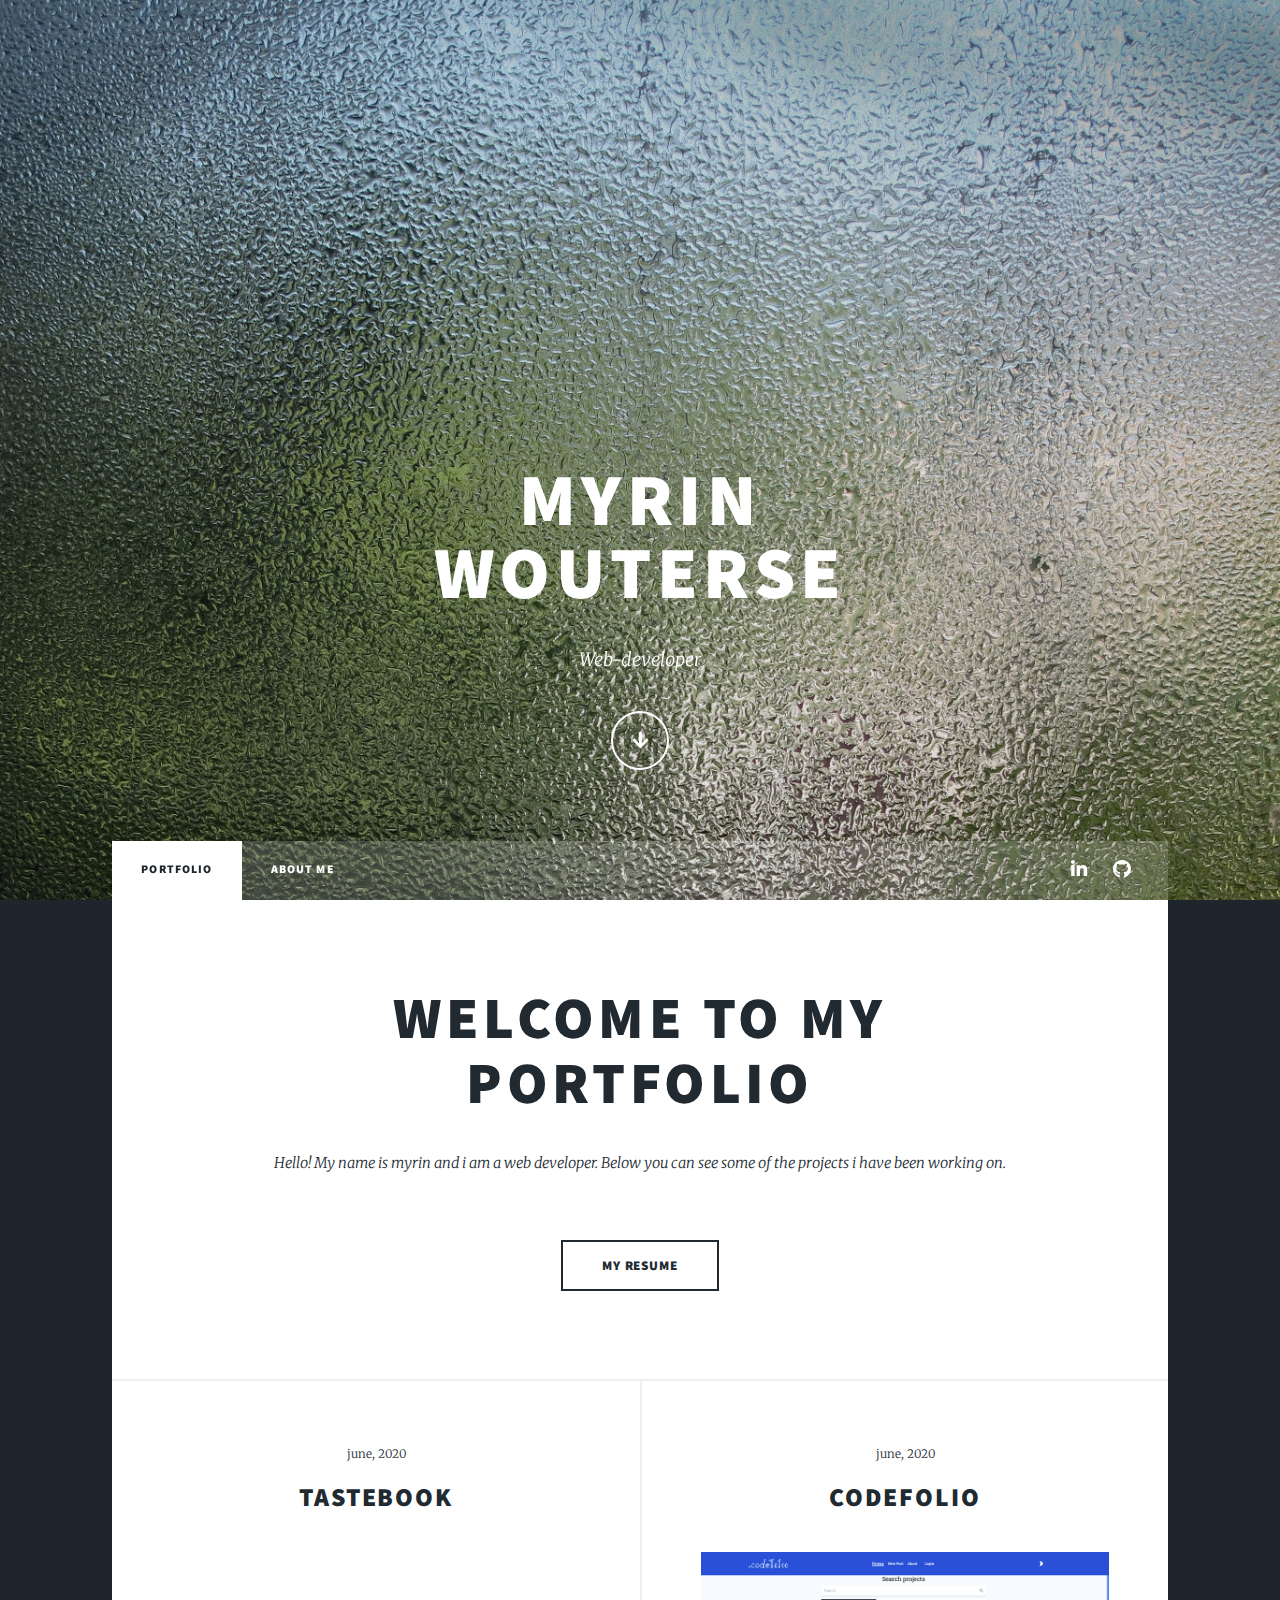
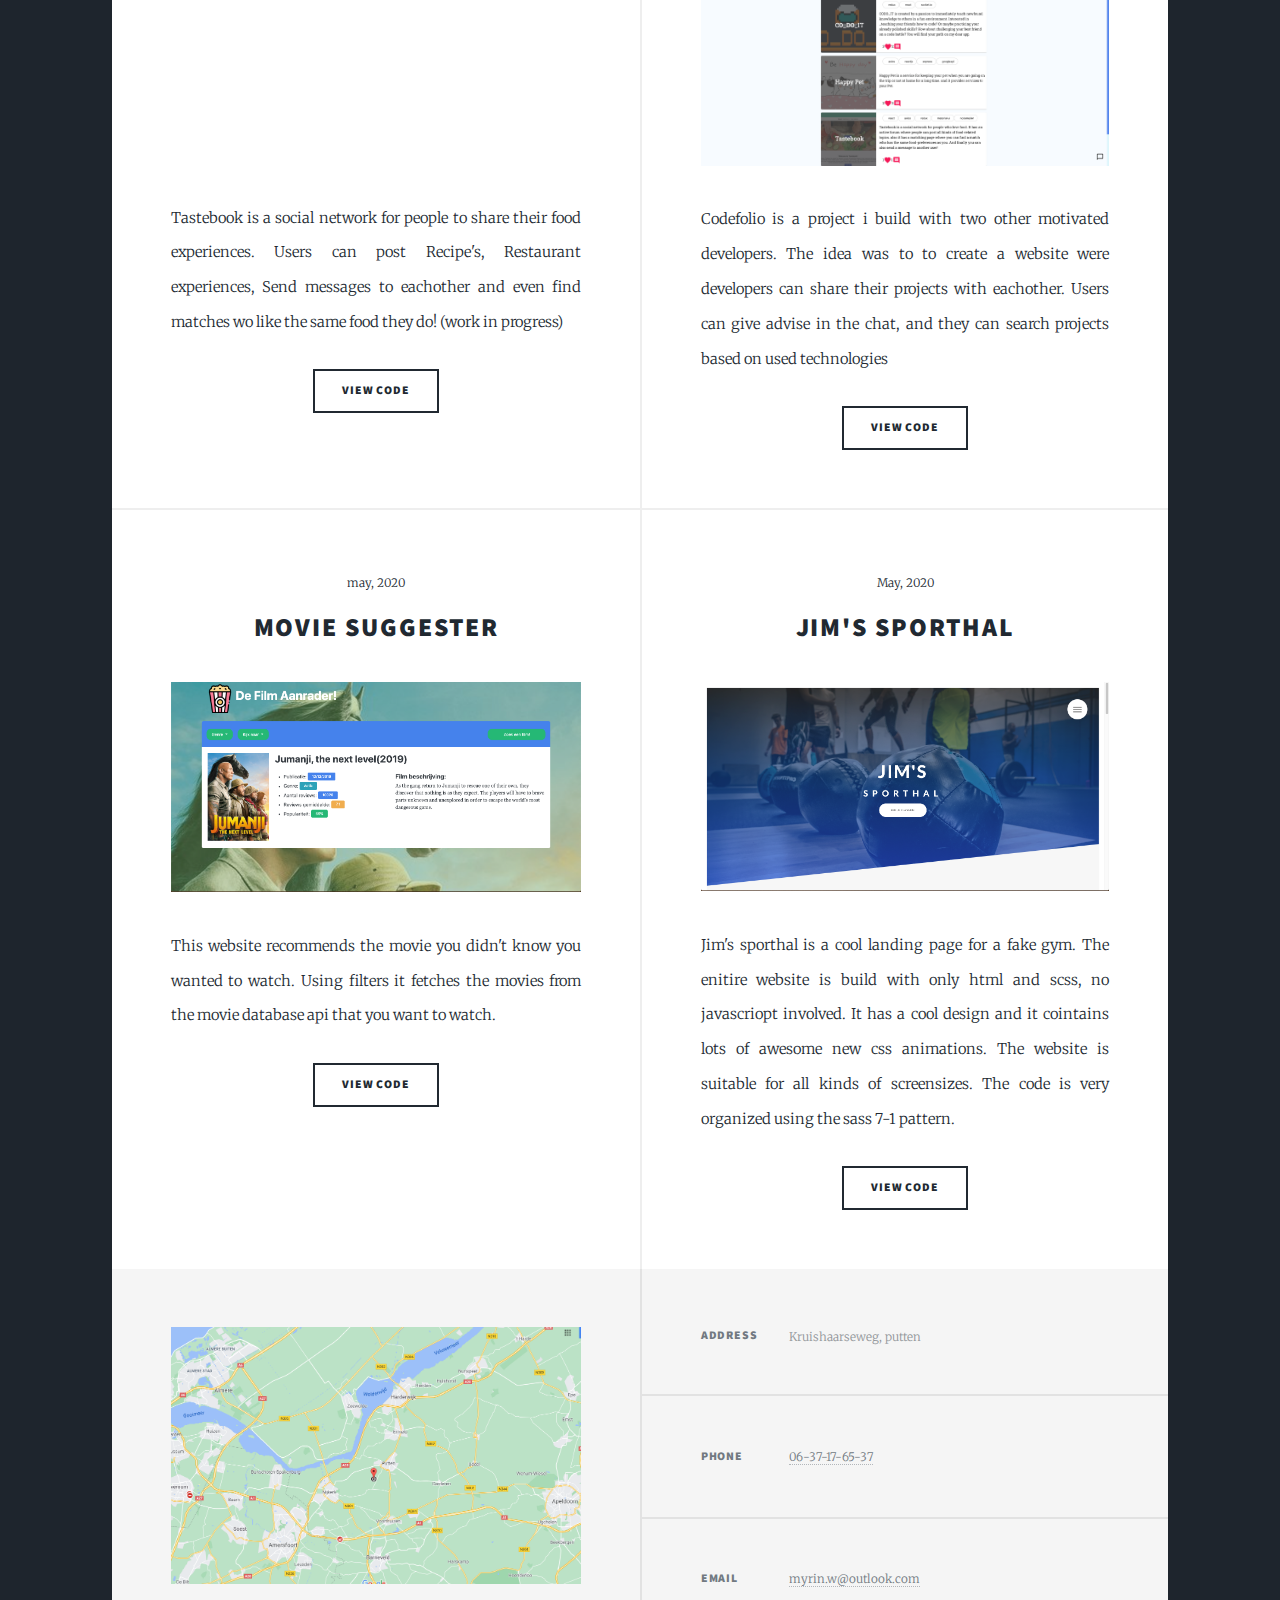
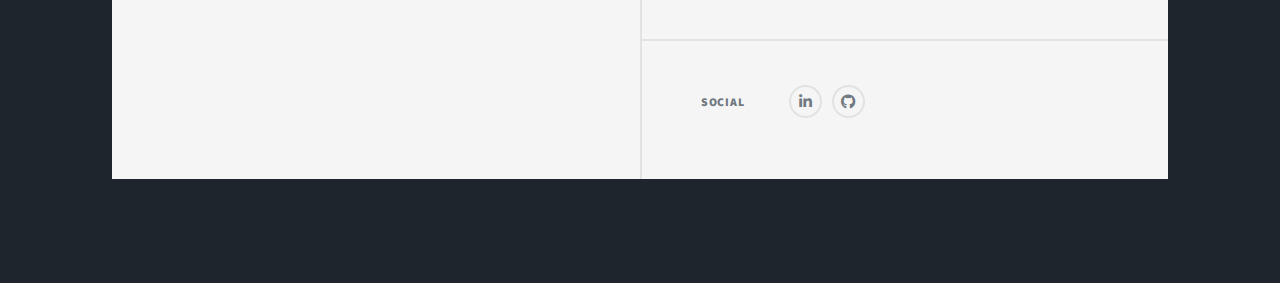
<file: index.html>
<!DOCTYPE HTML>

<html>

<head>
	<title>Myrin Wouterse</title>
	<meta charset="utf-8" />
	<meta name="viewport" content="width=device-width, initial-scale=1, user-scalable=no" />
	<link rel="stylesheet" href="assets/css/main.css" />
	<noscript>
		<link rel="stylesheet" href="assets/css/noscript.css" /></noscript>
</head>

<body class="is-preload">

	<!-- Wrapper -->
	<div id="wrapper" class="fade-in">

		<!-- Intro -->
		<div id="intro">
			<h1>Myrin<br />
				Wouterse</h1>
			<p>Web-developer<br />

			<ul class="actions">
				<li><a href="#header" class="button icon solid solo fa-arrow-down scrolly">Continue</a></li>
			</ul>
		</div>

		<!-- Header -->
		<header id="header">

		</header>

		<!-- Nav -->
		<nav id="nav">
			<ul class="links">
				<li class="active"><a href="index.html">Portfolio</a></li>
				<li><a href="generic.html">About me</a></li>
			</ul>
			<ul class="icons">
				<li><a target="_blank" href="https://www.linkedin.com/in/myrin-wouterse-32a7b6b9/"
						class="icon brands fab fa-linkedin-in"><span class="label">Linkedin</span></a></li>
				<li><a target="_blank" href="https://github.com/Myrinw" class="icon brands fa-github"><span
							class="label">GitHub</span></a></li>
			</ul>
		</nav>

		<!-- Main -->
		<div id="main">

			<!-- Featured Post -->
			<article class="post featured">
				<header class="major">
					<h2><a href="#">Welcome to my<br />
							Portfolio</a></h2>
					<p>Hello! My name is myrin and i am a web developer. Below you can see some of the projects i have
						been working on.</p>
				</header>
				<ul class="actions special">
					<li><a target="_blank" href="Myrin_Wouterse.pdf" class="button large">My resume</a></li>
				</ul>
			</article>

			<!-- Posts -->
			<section class="posts">
				<article>
					<header>
						<span class="date">june, 2020</span>
						<h2><a target="_blank" href="https://condescending-poitras-fb0afe.netlify.app">Tastebook</a>
						</h2>
					</header>
					<iframe width="100%" height="250px" src="https://www.youtube.com/embed/PuPee6gmLNc" frameborder="0"
						allow="accelerometer; autoplay; clipboard-write; encrypted-media; gyroscope; picture-in-picture"
						allowfullscreen></iframe>
					<p>Tastebook is a social network for people to share their food experiences. Users can post
						Recipe's, Restaurant experiences, Send messages to eachother and even find matches wo like the
						same food they do! (work in progress)</p>
					<ul class="actions special">
						<li><a target="_blank" href="https://github.com/csillagkrisztian/Codefolio" class="button">View
								code</a></li>
					</ul>
				</article>
				<article>
					<header>
						<span class="date">june, 2020</span>
						<h2><a target="_blank" href="https://codefolio.netlify.app/">Codefolio</a></h2>
					</header>
					<a target="_blank" href="https://codefolio.netlify.app/" class="image fit"><img
							src="images/codefolio.png" alt="" /></a>
					<p>Codefolio is a project i build with two other motivated developers. The idea was to to create a
						website were developers can share their projects with eachother. Users can give advise in the
						chat, and they can search projects based on used technologies</p>
					<ul class="actions special">
						<li><a target="_blank" href="https://github.com/csillagkrisztian/Codefolio" class="button">View
								code</a></li>
					</ul>
				</article>
				<article>
					<header>
						<span class="date">may, 2020</span>
						<h2><a href="#">Movie suggester</a></h2>
					</header>
					<a href="#" class="image fit"><img src="images/film.png" alt="" /></a>
					<p>This website recommends the movie you didn't know you wanted to watch. Using filters it fetches
						the movies from the movie database api that you want to watch.</p>
					<ul class="actions special">
						<li><a href="#" class="button">View code</a></li>
					</ul>
				</article>
				<article>
					<header>
						<span class="date">May, 2020</span>
						<h2><a href="#">Jim's sporthal</h2>
					</header>
					<a href="#" class="image fit"><img src="images/gym.png" alt="" /></a>
					<p>Jim's sporthal is a cool landing page for a fake gym. The enitire website is build with only html
						and scss, no javascriopt involved. It has a cool design and it cointains lots of awesome new css
						animations. The website is suitable for all kinds of screensizes. The code is very organized
						using the sass 7-1 pattern.</p>
					<ul class="actions special">
						<li><a target="_blank" href="https://github.com/Myrinw/Jimsporthal" class="button">View code</a>
						</li>
					</ul>
				</article>

			</section>

			<!-- Footer -->


		</div>

		<!-- Footer -->
		<footer id="footer">
			<section>
				<img class="maps" src="./images/location.png" alt="location">
			</section>
			<section class="split contact">
				<section class="alt">
					<h3>Address</h3>
					<p>Kruishaarseweg, putten</p>
				</section>
				<section>
					<h3>Phone</h3>
					<p><a href="#">06-37-17-65-37</a></p>
				</section>
				<section>
					<h3>Email</h3>
					<p><a href="#">myrin.w@outlook.com</a></p>
				</section>
				<section>
					<h3>Social</h3>
					<ul class="icons alt">
						<li><a href="#" class="icon brands alt fab fa-linkedin-in"><span
									class="label">Instagram</span></a>
						</li>
						<li><a href="#" class="icon brands alt fa-github"><span class="label">GitHub</span></a></li>
					</ul>
				</section>
			</section>
		</footer>

		<footer>
			<li>.</li>
			<li>.</li>
			<li>.</li>
		</footer>

	</div>

	<!-- Scripts -->
	<script src="assets/js/jquery.min.js"></script>
	<script src="assets/js/jquery.scrollex.min.js"></script>
	<script src="assets/js/jquery.scrolly.min.js"></script>
	<script src="assets/js/browser.min.js"></script>
	<script src="assets/js/breakpoints.min.js"></script>
	<script src="assets/js/util.js"></script>
	<script src="assets/js/main.js"></script>

</body>

</html>
</file>
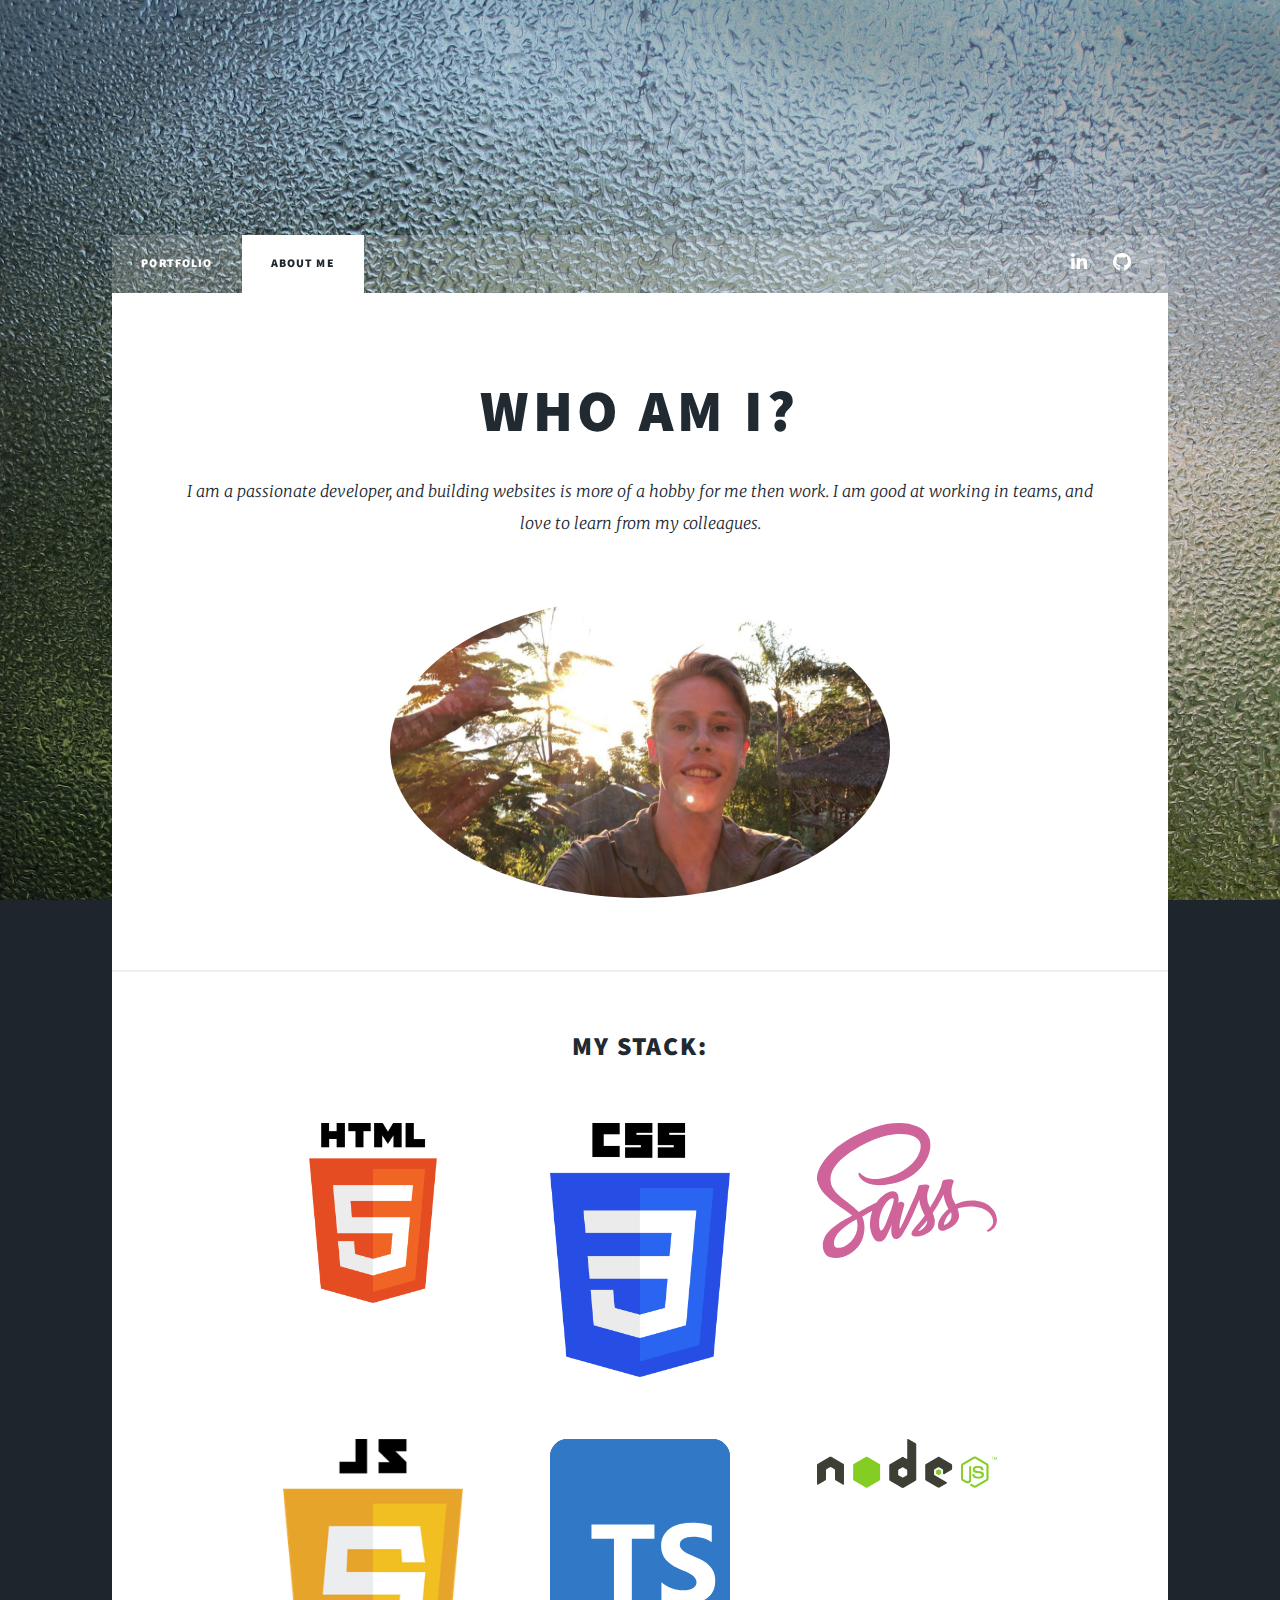
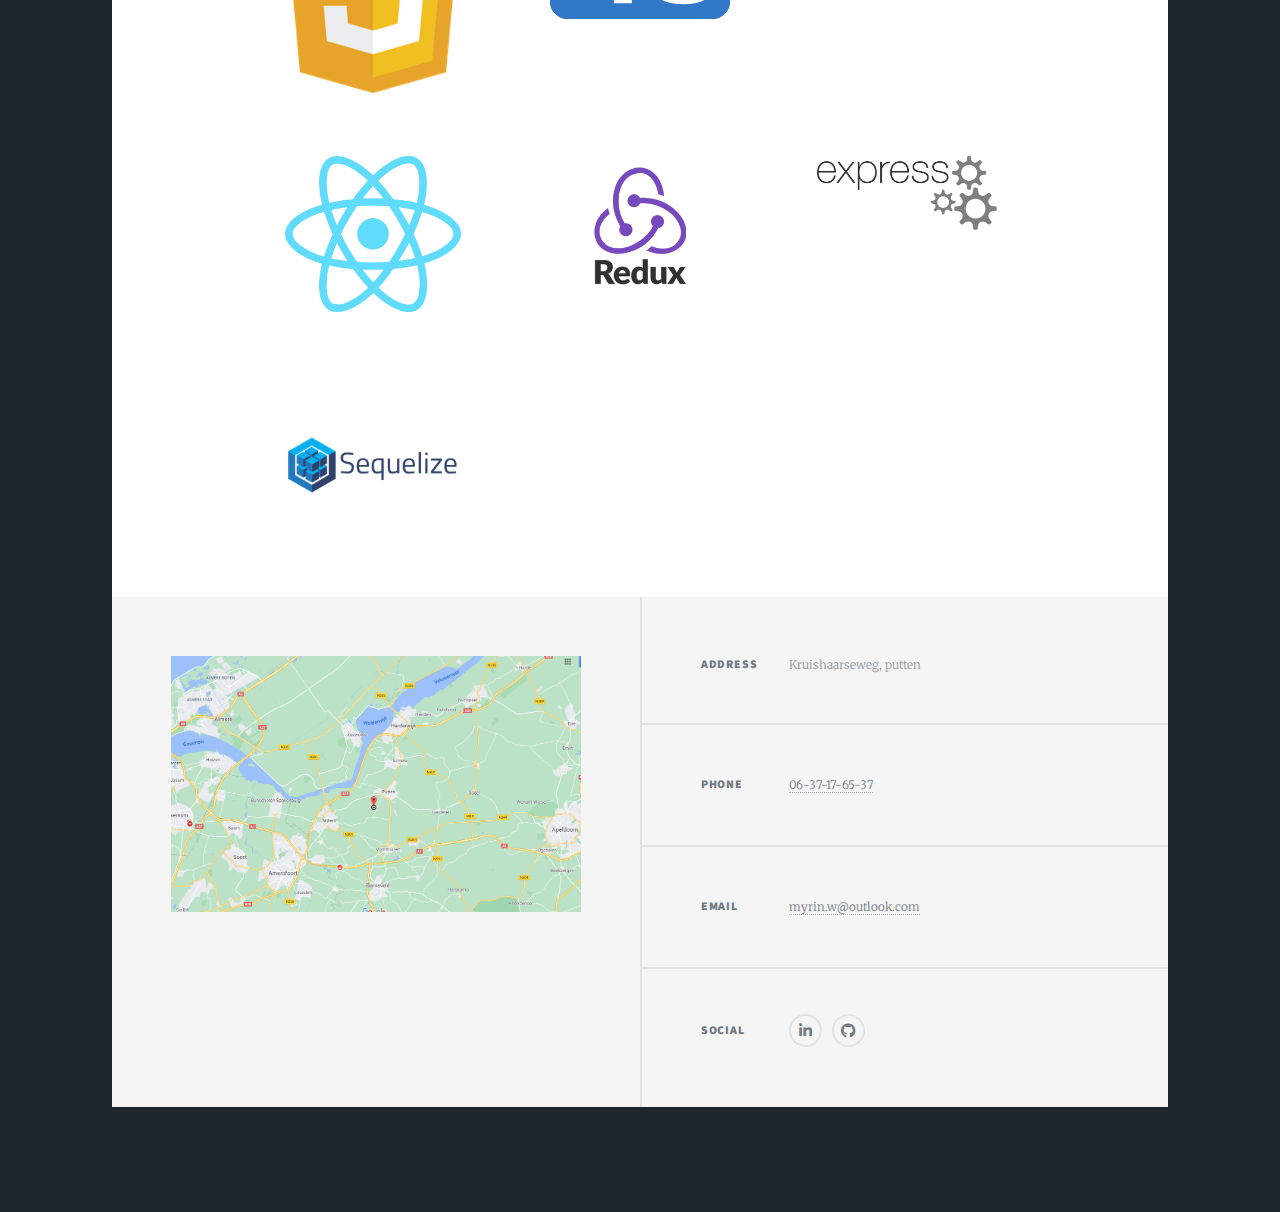
<file: generic.html>
<!DOCTYPE HTML>
<html>

<head>
	<title>Generic Page - Massively by HTML5 UP</title>
	<meta charset="utf-8" />
	<meta name="viewport" content="width=device-width, initial-scale=1, user-scalable=no" />
	<link rel="stylesheet" href="assets/css/main.css" />
	<noscript>
		<link rel="stylesheet" href="assets/css/noscript.css" /></noscript>
</head>

<body class="is-preload">

	<!-- Wrapper -->
	<div id="wrapper">

		<!-- Header -->
		<header id="header">
			<!-- <a href="index.html" class="logo">Massively</a> -->
		</header>

		<!-- Nav -->
		<nav id="nav">
			<ul class="links">
				<li><a href="index.html">Portfolio</a></li>
				<li class="active"><a href="generic.html">About me</a></li>
			</ul>
			<ul class="icons">
				<li><a target="_blank" href="https://www.linkedin.com/in/myrin-wouterse-32a7b6b9/"
						class="icon brands fab fa-linkedin-in"><span class="label">Linkedin</span></a></li>
				<li><a target="_blank" href="https://github.com/Myrinw" class="icon brands fa-github"><span
							class="label">GitHub</span></a></li>
			</ul>
		</nav>

		<!-- Main -->
		<div id="main">

			<!-- Post -->
			<section class="post">
				<header class="major">

					<h1>Who am i?</h1>
					<p>I am a passionate developer, and building websites is more of a hobby for me then work. I am good
						at working in teams, and love to learn from my colleagues.</p>
				</header>
				<div class="centerrr"><img class="profile-picture" src="images/me.JPG" alt="" /></div>
			</section>
			<section>
				<header class="major">
					<h2>My stack:</h2>
				</header>
				<div class="stack-grid">
					<div class="logo-box"><img src="./images/html.png" alt=""></div>
					<div class="logo-box"><img src="./images/css.png" alt=""></div>
					<div class="logo-box"><img src="./images/sass.svg" alt=""></div>
					<div class="logo-box"><img src="./images/javascript.png" alt=""></div>
					<div class="logo-box"><img src="./images/typescript.svg" alt=""></div>
					<div class="logo-box"><img src="./images/node.png" alt=""></div>
					<div class="logo-box"><img src="./images/react.png" alt=""></div>
					<div class="logo-box"><img src="./images/Redux.png" alt=""></div>
					<div class="logo-box"><img src="./images/express.png" alt=""></div>
					<div class="logo-box"><img src="./images/sequelize.png" alt=""></div>

				</div>
			</section>

		</div>

		<!-- Footer -->
		<footer id="footer">
			<section>
				<img class="maps" src="./images/location.png" alt="location">
			</section>
			<section class="split contact">
				<section class="alt">
					<h3>Address</h3>
					<p>Kruishaarseweg, putten</p>
				</section>
				<section>
					<h3>Phone</h3>
					<p><a href="#">06-37-17-65-37</a></p>
				</section>
				<section>
					<h3>Email</h3>
					<p><a href="#">myrin.w@outlook.com</a></p>
				</section>
				<section>
					<h3>Social</h3>
					<ul class="icons alt">
						<li><a href="#" class="icon brands alt fab fa-linkedin-in"><span
									class="label">Instagram</span></a>
						</li>
						<li><a href="#" class="icon brands alt fa-github"><span class="label">GitHub</span></a></li>
					</ul>
				</section>
			</section>
		</footer>

		<footer>
			<li>.</li>
			<li>.</li>
			<li>.</li>
		</footer>

		<!-- Scripts -->
		<script src="assets/js/jquery.min.js"></script>
		<script src="assets/js/jquery.scrollex.min.js"></script>
		<script src="assets/js/jquery.scrolly.min.js"></script>
		<script src="assets/js/browser.min.js"></script>
		<script src="assets/js/breakpoints.min.js"></script>
		<script src="assets/js/util.js"></script>
		<script src="assets/js/main.js"></script>

</body>

</html>
</file>
<file: assets/css/main.css>
@import url(fontawesome-all.min.css);
@import url("https://fonts.googleapis.com/css?family=Merriweather:300,700,300italic,700italic|Source+Sans+Pro:900");



html, body, div, span, applet, object,
iframe, h1, h2, h3, h4, h5, h6, p, blockquote,
pre, a, abbr, acronym, address, big, cite,
code, del, dfn, em, img, ins, kbd, q, s, samp,
small, strike, strong, sub, sup, tt, var, b,
u, i, center, dl, dt, dd, ol, ul, li, fieldset,
form, label, legend, table, caption, tbody,
tfoot, thead, tr, th, td, article, aside,
canvas, details, embed, figure, figcaption,
footer, header, hgroup, menu, nav, output, ruby,
section, summary, time, mark, audio, video {
	margin: 0;
	padding: 0;
	border: 0;
	font-size: 100%;
	font: inherit;
	vertical-align: baseline;}

article, aside, details, figcaption, figure,
footer, header, hgroup, menu, nav, section {
	display: block;}

body {
	line-height: 1;
}

.maps{
	width: 100%;
	margin: 0 auto;
}
.profile-picture{
	border-radius: 50%;
	width: 500px;
	height: 300px;
	
}
.stack-grid{
	display: grid;
	grid-template-columns: 1fr 1fr 1fr;
	grid-gap: 50px;
	width: 80%;
	margin: 0 auto;
}
.logo-box{
	overflow: hidden;
	margin: 0 auto;
	width: 180px;
	text-align: center;
}
.logo-box img{
	width: 100%;


}
.centerrr{
	text-align: center;
}

ol, ul {
	list-style: none;
}

blockquote, q {
	quotes: none;
}

	blockquote:before, blockquote:after, q:before, q:after {
		content: '';
		content: none;
	}

table {
	border-collapse: collapse;
	border-spacing: 0;
}

body {
	-webkit-text-size-adjust: none;
}

mark {
	background-color: transparent;
	color: inherit;
}

input::-moz-focus-inner {
	border: 0;
	padding: 0;
}

input, select, textarea {
	-moz-appearance: none;
	-webkit-appearance: none;
	-ms-appearance: none;
	appearance: none;
}

/* Basic */

	@-ms-viewport {
		width: device-width;
	}

	body {
		-ms-overflow-style: scrollbar;
	}

	@media screen and (max-width: 480px) {

		html, body {
			min-width: 320px;
		}

	}

	html {
		box-sizing: border-box;
	}

	*, *:before, *:after {
		box-sizing: inherit;
	}

	body {
		background-color: #1e252d;
	}

		body.is-preload *, body.is-preload *:before, body.is-preload *:after {
			-moz-animation: none !important;
			-webkit-animation: none !important;
			-ms-animation: none !important;
			animation: none !important;
			-moz-transition: none !important;
			-webkit-transition: none !important;
			-ms-transition: none !important;
			transition: none !important;
		}

/* Type */

	html {
		font-size: 16pt;
	}

		@media screen and (max-width: 1680px) {

			html {
				font-size: 12pt;
			}

		}

		@media screen and (max-width: 1280px) {

			html {
				font-size: 11pt;
			}

		}

		@media screen and (max-width: 360px) {

			html {
				font-size: 10pt;
			}

		}

	body {
		color: #212931;
	}

	body, input, select, textarea {
		font-family: "Merriweather", Georgia, serif;
		font-weight: 300;
		font-size: 1rem;
		line-height: 2.375;
	}

	a {
		-moz-transition: color 0.2s ease-in-out, background-color 0.2s ease-in-out, border-color 0.2s ease-in-out, box-shadow 0.2s ease-in-out;
		-webkit-transition: color 0.2s ease-in-out, background-color 0.2s ease-in-out, border-color 0.2s ease-in-out, box-shadow 0.2s ease-in-out;
		-ms-transition: color 0.2s ease-in-out, background-color 0.2s ease-in-out, border-color 0.2s ease-in-out, box-shadow 0.2s ease-in-out;
		transition: color 0.2s ease-in-out, background-color 0.2s ease-in-out, border-color 0.2s ease-in-out, box-shadow 0.2s ease-in-out;
		border-bottom: dotted 1px;
		text-decoration: none;
	}

		a:hover {
			border-bottom-color: transparent;
		}

	strong, b {
		font-weight: 600;
	}

	em, i {
		font-style: italic;
	}

	p {
		text-align: justify;
		margin: 0 0 2rem 0;
	}

	h1, h2, h3, h4, h5, h6 {
		font-family: "Source Sans Pro", Helvetica, sans-serif;
		font-weight: 900;
		line-height: 1.5;
		letter-spacing: 0.075em;
		text-transform: uppercase;
		margin: 0 0 1rem 0;
	}

		h1 a, h2 a, h3 a, h4 a, h5 a, h6 a {
			border-bottom: 0;
			color: inherit;
			text-decoration: none;
		}

	h1 {
		font-size: 4rem;
		line-height: 1.1;
		margin: 0 0 2rem 0;
	}

	h2 {
		font-size: 1.75rem;
		line-height: 1.3;
		margin: 0 0 1.5rem 0;
	}

	h3 {
		font-size: 1.25rem;
		margin: 0 0 1.5rem 0;
	}

	h4 {
		font-size: 1rem;
	}

	h5 {
		font-size: 0.9rem;
	}

	h6 {
		font-size: 0.8rem;
	}

	sub {
		font-size: 0.8rem;
		position: relative;
		top: 0.5rem;
	}

	sup {
		font-size: 0.8rem;
		position: relative;
		top: -0.5rem;
	}

	blockquote {
		border-left: solid 4px;
		font-style: italic;
		margin: 0 0 2rem 0;
		padding: 0.5rem 0 0.5rem 2rem;
	}

	code {
		border: solid 2px;
		font-family: "Courier New", monospace;
		font-size: 0.9rem;
		margin: 0 0.25rem;
		padding: 0.25rem 0.65rem;
	}

	pre {
		-webkit-overflow-scrolling: touch;
		font-family: "Courier New", monospace;
		font-size: 0.9rem;
		margin: 0 0 2rem 0;
	}

		pre code {
			display: block;
			line-height: 1.75;
			padding: 1rem 1.5rem;
			overflow-x: auto;
		}

	hr {
		border: 0;
		border-bottom: solid 2px;
		margin: 3rem 0;
	}

		hr.major {
			margin: 5rem 0;
		}

	.align-left {
		text-align: left;
	}

	.align-center {
		text-align: center;
	}

	.align-right {
		text-align: right;
	}

	input, select, textarea {
		color: #212931;
	}

	a {
		color: #212931;
		border-bottom-color: rgba(33, 41, 49, 0.5);
	}

		a:hover {
			border-bottom-color: transparent;
			color: #18bfef !important;
		}

	strong, b {
		color: #212931;
	}

	h1, h2, h3, h4, h5, h6 {
		color: #212931;
	}

	blockquote {
		border-left-color: #eeeeee;
	}

	code {
		background: rgba(220, 220, 220, 0.25);
		border-color: #eeeeee;
	}

	hr {
		border-bottom-color: #eeeeee;
	}

/* Row */

	.row {
		display: flex;
		flex-wrap: wrap;
		box-sizing: border-box;
		align-items: stretch;
	}

		.row > * {
			box-sizing: border-box;
		}

		.row.gtr-uniform > * > :last-child {
			margin-bottom: 0;
		}

		.row.aln-left {
			justify-content: flex-start;
		}

		.row.aln-center {
			justify-content: center;
		}

		.row.aln-right {
			justify-content: flex-end;
		}

		.row.aln-top {
			align-items: flex-start;
		}

		.row.aln-middle {
			align-items: center;
		}

		.row.aln-bottom {
			align-items: flex-end;
		}

		.row > .imp {
			order: -1;
		}

		.row > .col-1 {
			width: 8.33333%;
		}

		.row > .off-1 {
			margin-left: 8.33333%;
		}

		.row > .col-2 {
			width: 16.66667%;
		}

		.row > .off-2 {
			margin-left: 16.66667%;
		}

		.row > .col-3 {
			width: 25%;
		}

		.row > .off-3 {
			margin-left: 25%;
		}

		.row > .col-4 {
			width: 33.33333%;
		}

		.row > .off-4 {
			margin-left: 33.33333%;
		}

		.row > .col-5 {
			width: 41.66667%;
		}

		.row > .off-5 {
			margin-left: 41.66667%;
		}

		.row > .col-6 {
			width: 50%;
		}

		.row > .off-6 {
			margin-left: 50%;
		}

		.row > .col-7 {
			width: 58.33333%;
		}

		.row > .off-7 {
			margin-left: 58.33333%;
		}

		.row > .col-8 {
			width: 66.66667%;
		}

		.row > .off-8 {
			margin-left: 66.66667%;
		}

		.row > .col-9 {
			width: 75%;
		}

		.row > .off-9 {
			margin-left: 75%;
		}

		.row > .col-10 {
			width: 83.33333%;
		}

		.row > .off-10 {
			margin-left: 83.33333%;
		}

		.row > .col-11 {
			width: 91.66667%;
		}

		.row > .off-11 {
			margin-left: 91.66667%;
		}

		.row > .col-12 {
			width: 100%;
		}

		.row > .off-12 {
			margin-left: 100%;
		}

		.row.gtr-0 {
			margin-top: 0;
			margin-left: 0rem;
		}

			.row.gtr-0 > * {
				padding: 0 0 0 0rem;
			}

			.row.gtr-0.gtr-uniform {
				margin-top: 0rem;
			}

				.row.gtr-0.gtr-uniform > * {
					padding-top: 0rem;
				}

		.row.gtr-25 {
			margin-top: 0;
			margin-left: -0.375rem;
		}

			.row.gtr-25 > * {
				padding: 0 0 0 0.375rem;
			}

			.row.gtr-25.gtr-uniform {
				margin-top: -0.375rem;
			}

				.row.gtr-25.gtr-uniform > * {
					padding-top: 0.375rem;
				}

		.row.gtr-50 {
			margin-top: 0;
			margin-left: -0.75rem;
		}

			.row.gtr-50 > * {
				padding: 0 0 0 0.75rem;
			}

			.row.gtr-50.gtr-uniform {
				margin-top: -0.75rem;
			}

				.row.gtr-50.gtr-uniform > * {
					padding-top: 0.75rem;
				}

		.row {
			margin-top: 0;
			margin-left: -1.5rem;
		}

			.row > * {
				padding: 0 0 0 1.5rem;
			}

			.row.gtr-uniform {
				margin-top: -1.5rem;
			}

				.row.gtr-uniform > * {
					padding-top: 1.5rem;
				}

		.row.gtr-150 {
			margin-top: 0;
			margin-left: -2.25rem;
		}

			.row.gtr-150 > * {
				padding: 0 0 0 2.25rem;
			}

			.row.gtr-150.gtr-uniform {
				margin-top: -2.25rem;
			}

				.row.gtr-150.gtr-uniform > * {
					padding-top: 2.25rem;
				}

		.row.gtr-200 {
			margin-top: 0;
			margin-left: -3rem;
		}

			.row.gtr-200 > * {
				padding: 0 0 0 3rem;
			}

			.row.gtr-200.gtr-uniform {
				margin-top: -3rem;
			}

				.row.gtr-200.gtr-uniform > * {
					padding-top: 3rem;
				}

		@media screen and (max-width: 1680px) {

			.row {
				display: flex;
				flex-wrap: wrap;
				box-sizing: border-box;
				align-items: stretch;
			}

				.row > * {
					box-sizing: border-box;
				}

				.row.gtr-uniform > * > :last-child {
					margin-bottom: 0;
				}

				.row.aln-left {
					justify-content: flex-start;
				}

				.row.aln-center {
					justify-content: center;
				}

				.row.aln-right {
					justify-content: flex-end;
				}

				.row.aln-top {
					align-items: flex-start;
				}

				.row.aln-middle {
					align-items: center;
				}

				.row.aln-bottom {
					align-items: flex-end;
				}

				.row > .imp-xlarge {
					order: -1;
				}

				.row > .col-1-xlarge {
					width: 8.33333%;
				}

				.row > .off-1-xlarge {
					margin-left: 8.33333%;
				}

				.row > .col-2-xlarge {
					width: 16.66667%;
				}

				.row > .off-2-xlarge {
					margin-left: 16.66667%;
				}

				.row > .col-3-xlarge {
					width: 25%;
				}

				.row > .off-3-xlarge {
					margin-left: 25%;
				}

				.row > .col-4-xlarge {
					width: 33.33333%;
				}

				.row > .off-4-xlarge {
					margin-left: 33.33333%;
				}

				.row > .col-5-xlarge {
					width: 41.66667%;
				}

				.row > .off-5-xlarge {
					margin-left: 41.66667%;
				}

				.row > .col-6-xlarge {
					width: 50%;
				}

				.row > .off-6-xlarge {
					margin-left: 50%;
				}

				.row > .col-7-xlarge {
					width: 58.33333%;
				}

				.row > .off-7-xlarge {
					margin-left: 58.33333%;
				}

				.row > .col-8-xlarge {
					width: 66.66667%;
				}

				.row > .off-8-xlarge {
					margin-left: 66.66667%;
				}

				.row > .col-9-xlarge {
					width: 75%;
				}

				.row > .off-9-xlarge {
					margin-left: 75%;
				}

				.row > .col-10-xlarge {
					width: 83.33333%;
				}

				.row > .off-10-xlarge {
					margin-left: 83.33333%;
				}

				.row > .col-11-xlarge {
					width: 91.66667%;
				}

				.row > .off-11-xlarge {
					margin-left: 91.66667%;
				}

				.row > .col-12-xlarge {
					width: 100%;
				}

				.row > .off-12-xlarge {
					margin-left: 100%;
				}

				.row.gtr-0 {
					margin-top: 0;
					margin-left: 0rem;
				}

					.row.gtr-0 > * {
						padding: 0 0 0 0rem;
					}

					.row.gtr-0.gtr-uniform {
						margin-top: 0rem;
					}

						.row.gtr-0.gtr-uniform > * {
							padding-top: 0rem;
						}

				.row.gtr-25 {
					margin-top: 0;
					margin-left: -0.375rem;
				}

					.row.gtr-25 > * {
						padding: 0 0 0 0.375rem;
					}

					.row.gtr-25.gtr-uniform {
						margin-top: -0.375rem;
					}

						.row.gtr-25.gtr-uniform > * {
							padding-top: 0.375rem;
						}

				.row.gtr-50 {
					margin-top: 0;
					margin-left: -0.75rem;
				}

					.row.gtr-50 > * {
						padding: 0 0 0 0.75rem;
					}

					.row.gtr-50.gtr-uniform {
						margin-top: -0.75rem;
					}

						.row.gtr-50.gtr-uniform > * {
							padding-top: 0.75rem;
						}

				.row {
					margin-top: 0;
					margin-left: -1.5rem;
				}

					.row > * {
						padding: 0 0 0 1.5rem;
					}

					.row.gtr-uniform {
						margin-top: -1.5rem;
					}

						.row.gtr-uniform > * {
							padding-top: 1.5rem;
						}

				.row.gtr-150 {
					margin-top: 0;
					margin-left: -2.25rem;
				}

					.row.gtr-150 > * {
						padding: 0 0 0 2.25rem;
					}

					.row.gtr-150.gtr-uniform {
						margin-top: -2.25rem;
					}

						.row.gtr-150.gtr-uniform > * {
							padding-top: 2.25rem;
						}

				.row.gtr-200 {
					margin-top: 0;
					margin-left: -3rem;
				}

					.row.gtr-200 > * {
						padding: 0 0 0 3rem;
					}

					.row.gtr-200.gtr-uniform {
						margin-top: -3rem;
					}

						.row.gtr-200.gtr-uniform > * {
							padding-top: 3rem;
						}

		}

		@media screen and (max-width: 1280px) {

			.row {
				display: flex;
				flex-wrap: wrap;
				box-sizing: border-box;
				align-items: stretch;
			}

				.row > * {
					box-sizing: border-box;
				}

				.row.gtr-uniform > * > :last-child {
					margin-bottom: 0;
				}

				.row.aln-left {
					justify-content: flex-start;
				}

				.row.aln-center {
					justify-content: center;
				}

				.row.aln-right {
					justify-content: flex-end;
				}

				.row.aln-top {
					align-items: flex-start;
				}

				.row.aln-middle {
					align-items: center;
				}

				.row.aln-bottom {
					align-items: flex-end;
				}

				.row > .imp-large {
					order: -1;
				}

				.row > .col-1-large {
					width: 8.33333%;
				}

				.row > .off-1-large {
					margin-left: 8.33333%;
				}

				.row > .col-2-large {
					width: 16.66667%;
				}

				.row > .off-2-large {
					margin-left: 16.66667%;
				}

				.row > .col-3-large {
					width: 25%;
				}

				.row > .off-3-large {
					margin-left: 25%;
				}

				.row > .col-4-large {
					width: 33.33333%;
				}

				.row > .off-4-large {
					margin-left: 33.33333%;
				}

				.row > .col-5-large {
					width: 41.66667%;
				}

				.row > .off-5-large {
					margin-left: 41.66667%;
				}

				.row > .col-6-large {
					width: 50%;
				}

				.row > .off-6-large {
					margin-left: 50%;
				}

				.row > .col-7-large {
					width: 58.33333%;
				}

				.row > .off-7-large {
					margin-left: 58.33333%;
				}

				.row > .col-8-large {
					width: 66.66667%;
				}

				.row > .off-8-large {
					margin-left: 66.66667%;
				}

				.row > .col-9-large {
					width: 75%;
				}

				.row > .off-9-large {
					margin-left: 75%;
				}

				.row > .col-10-large {
					width: 83.33333%;
				}

				.row > .off-10-large {
					margin-left: 83.33333%;
				}

				.row > .col-11-large {
					width: 91.66667%;
				}

				.row > .off-11-large {
					margin-left: 91.66667%;
				}

				.row > .col-12-large {
					width: 100%;
				}

				.row > .off-12-large {
					margin-left: 100%;
				}

				.row.gtr-0 {
					margin-top: 0;
					margin-left: 0rem;
				}

					.row.gtr-0 > * {
						padding: 0 0 0 0rem;
					}

					.row.gtr-0.gtr-uniform {
						margin-top: 0rem;
					}

						.row.gtr-0.gtr-uniform > * {
							padding-top: 0rem;
						}

				.row.gtr-25 {
					margin-top: 0;
					margin-left: -0.375rem;
				}

					.row.gtr-25 > * {
						padding: 0 0 0 0.375rem;
					}

					.row.gtr-25.gtr-uniform {
						margin-top: -0.375rem;
					}

						.row.gtr-25.gtr-uniform > * {
							padding-top: 0.375rem;
						}

				.row.gtr-50 {
					margin-top: 0;
					margin-left: -0.75rem;
				}

					.row.gtr-50 > * {
						padding: 0 0 0 0.75rem;
					}

					.row.gtr-50.gtr-uniform {
						margin-top: -0.75rem;
					}

						.row.gtr-50.gtr-uniform > * {
							padding-top: 0.75rem;
						}

				.row {
					margin-top: 0;
					margin-left: -1.5rem;
				}

					.row > * {
						padding: 0 0 0 1.5rem;
					}

					.row.gtr-uniform {
						margin-top: -1.5rem;
					}

						.row.gtr-uniform > * {
							padding-top: 1.5rem;
						}

				.row.gtr-150 {
					margin-top: 0;
					margin-left: -2.25rem;
				}

					.row.gtr-150 > * {
						padding: 0 0 0 2.25rem;
					}

					.row.gtr-150.gtr-uniform {
						margin-top: -2.25rem;
					}

						.row.gtr-150.gtr-uniform > * {
							padding-top: 2.25rem;
						}

				.row.gtr-200 {
					margin-top: 0;
					margin-left: -3rem;
				}

					.row.gtr-200 > * {
						padding: 0 0 0 3rem;
					}

					.row.gtr-200.gtr-uniform {
						margin-top: -3rem;
					}

						.row.gtr-200.gtr-uniform > * {
							padding-top: 3rem;
						}

		}

		@media screen and (max-width: 980px) {

			.row {
				display: flex;
				flex-wrap: wrap;
				box-sizing: border-box;
				align-items: stretch;
			}

				.row > * {
					box-sizing: border-box;
				}

				.row.gtr-uniform > * > :last-child {
					margin-bottom: 0;
				}

				.row.aln-left {
					justify-content: flex-start;
				}

				.row.aln-center {
					justify-content: center;
				}

				.row.aln-right {
					justify-content: flex-end;
				}

				.row.aln-top {
					align-items: flex-start;
				}

				.row.aln-middle {
					align-items: center;
				}

				.row.aln-bottom {
					align-items: flex-end;
				}

				.row > .imp-medium {
					order: -1;
				}

				.row > .col-1-medium {
					width: 8.33333%;
				}

				.row > .off-1-medium {
					margin-left: 8.33333%;
				}

				.row > .col-2-medium {
					width: 16.66667%;
				}

				.row > .off-2-medium {
					margin-left: 16.66667%;
				}

				.row > .col-3-medium {
					width: 25%;
				}

				.row > .off-3-medium {
					margin-left: 25%;
				}

				.row > .col-4-medium {
					width: 33.33333%;
				}

				.row > .off-4-medium {
					margin-left: 33.33333%;
				}

				.row > .col-5-medium {
					width: 41.66667%;
				}

				.row > .off-5-medium {
					margin-left: 41.66667%;
				}

				.row > .col-6-medium {
					width: 50%;
				}

				.row > .off-6-medium {
					margin-left: 50%;
				}

				.row > .col-7-medium {
					width: 58.33333%;
				}

				.row > .off-7-medium {
					margin-left: 58.33333%;
				}

				.row > .col-8-medium {
					width: 66.66667%;
				}

				.row > .off-8-medium {
					margin-left: 66.66667%;
				}

				.row > .col-9-medium {
					width: 75%;
				}

				.row > .off-9-medium {
					margin-left: 75%;
				}

				.row > .col-10-medium {
					width: 83.33333%;
				}

				.row > .off-10-medium {
					margin-left: 83.33333%;
				}

				.row > .col-11-medium {
					width: 91.66667%;
				}

				.row > .off-11-medium {
					margin-left: 91.66667%;
				}

				.row > .col-12-medium {
					width: 100%;
				}

				.row > .off-12-medium {
					margin-left: 100%;
				}

				.row.gtr-0 {
					margin-top: 0;
					margin-left: 0rem;
				}

					.row.gtr-0 > * {
						padding: 0 0 0 0rem;
					}

					.row.gtr-0.gtr-uniform {
						margin-top: 0rem;
					}

						.row.gtr-0.gtr-uniform > * {
							padding-top: 0rem;
						}

				.row.gtr-25 {
					margin-top: 0;
					margin-left: -0.375rem;
				}

					.row.gtr-25 > * {
						padding: 0 0 0 0.375rem;
					}

					.row.gtr-25.gtr-uniform {
						margin-top: -0.375rem;
					}

						.row.gtr-25.gtr-uniform > * {
							padding-top: 0.375rem;
						}

				.row.gtr-50 {
					margin-top: 0;
					margin-left: -0.75rem;
				}

					.row.gtr-50 > * {
						padding: 0 0 0 0.75rem;
					}

					.row.gtr-50.gtr-uniform {
						margin-top: -0.75rem;
					}

						.row.gtr-50.gtr-uniform > * {
							padding-top: 0.75rem;
						}

				.row {
					margin-top: 0;
					margin-left: -1.5rem;
				}

					.row > * {
						padding: 0 0 0 1.5rem;
					}

					.row.gtr-uniform {
						margin-top: -1.5rem;
					}

						.row.gtr-uniform > * {
							padding-top: 1.5rem;
						}

				.row.gtr-150 {
					margin-top: 0;
					margin-left: -2.25rem;
				}

					.row.gtr-150 > * {
						padding: 0 0 0 2.25rem;
					}

					.row.gtr-150.gtr-uniform {
						margin-top: -2.25rem;
					}

						.row.gtr-150.gtr-uniform > * {
							padding-top: 2.25rem;
						}

				.row.gtr-200 {
					margin-top: 0;
					margin-left: -3rem;
				}

					.row.gtr-200 > * {
						padding: 0 0 0 3rem;
					}

					.row.gtr-200.gtr-uniform {
						margin-top: -3rem;
					}

						.row.gtr-200.gtr-uniform > * {
							padding-top: 3rem;
						}

		}

		@media screen and (max-width: 736px) {

			.row {
				display: flex;
				flex-wrap: wrap;
				box-sizing: border-box;
				align-items: stretch;
			}

				.row > * {
					box-sizing: border-box;
				}

				.row.gtr-uniform > * > :last-child {
					margin-bottom: 0;
				}

				.row.aln-left {
					justify-content: flex-start;
				}

				.row.aln-center {
					justify-content: center;
				}

				.row.aln-right {
					justify-content: flex-end;
				}

				.row.aln-top {
					align-items: flex-start;
				}

				.row.aln-middle {
					align-items: center;
				}

				.row.aln-bottom {
					align-items: flex-end;
				}

				.row > .imp-small {
					order: -1;
				}

				.row > .col-1-small {
					width: 8.33333%;
				}

				.row > .off-1-small {
					margin-left: 8.33333%;
				}

				.row > .col-2-small {
					width: 16.66667%;
				}

				.row > .off-2-small {
					margin-left: 16.66667%;
				}

				.row > .col-3-small {
					width: 25%;
				}

				.row > .off-3-small {
					margin-left: 25%;
				}

				.row > .col-4-small {
					width: 33.33333%;
				}

				.row > .off-4-small {
					margin-left: 33.33333%;
				}

				.row > .col-5-small {
					width: 41.66667%;
				}

				.row > .off-5-small {
					margin-left: 41.66667%;
				}

				.row > .col-6-small {
					width: 50%;
				}

				.row > .off-6-small {
					margin-left: 50%;
				}

				.row > .col-7-small {
					width: 58.33333%;
				}

				.row > .off-7-small {
					margin-left: 58.33333%;
				}

				.row > .col-8-small {
					width: 66.66667%;
				}

				.row > .off-8-small {
					margin-left: 66.66667%;
				}

				.row > .col-9-small {
					width: 75%;
				}

				.row > .off-9-small {
					margin-left: 75%;
				}

				.row > .col-10-small {
					width: 83.33333%;
				}

				.row > .off-10-small {
					margin-left: 83.33333%;
				}

				.row > .col-11-small {
					width: 91.66667%;
				}

				.row > .off-11-small {
					margin-left: 91.66667%;
				}

				.row > .col-12-small {
					width: 100%;
				}

				.row > .off-12-small {
					margin-left: 100%;
				}

				.row.gtr-0 {
					margin-top: 0;
					margin-left: 0rem;
				}

					.row.gtr-0 > * {
						padding: 0 0 0 0rem;
					}

					.row.gtr-0.gtr-uniform {
						margin-top: 0rem;
					}

						.row.gtr-0.gtr-uniform > * {
							padding-top: 0rem;
						}

				.row.gtr-25 {
					margin-top: 0;
					margin-left: -0.375rem;
				}

					.row.gtr-25 > * {
						padding: 0 0 0 0.375rem;
					}

					.row.gtr-25.gtr-uniform {
						margin-top: -0.375rem;
					}

						.row.gtr-25.gtr-uniform > * {
							padding-top: 0.375rem;
						}

				.row.gtr-50 {
					margin-top: 0;
					margin-left: -0.75rem;
				}

					.row.gtr-50 > * {
						padding: 0 0 0 0.75rem;
					}

					.row.gtr-50.gtr-uniform {
						margin-top: -0.75rem;
					}

						.row.gtr-50.gtr-uniform > * {
							padding-top: 0.75rem;
						}

				.row {
					margin-top: 0;
					margin-left: -1.5rem;
				}

					.row > * {
						padding: 0 0 0 1.5rem;
					}

					.row.gtr-uniform {
						margin-top: -1.5rem;
					}

						.row.gtr-uniform > * {
							padding-top: 1.5rem;
						}

				.row.gtr-150 {
					margin-top: 0;
					margin-left: -2.25rem;
				}

					.row.gtr-150 > * {
						padding: 0 0 0 2.25rem;
					}

					.row.gtr-150.gtr-uniform {
						margin-top: -2.25rem;
					}

						.row.gtr-150.gtr-uniform > * {
							padding-top: 2.25rem;
						}

				.row.gtr-200 {
					margin-top: 0;
					margin-left: -3rem;
				}

					.row.gtr-200 > * {
						padding: 0 0 0 3rem;
					}

					.row.gtr-200.gtr-uniform {
						margin-top: -3rem;
					}

						.row.gtr-200.gtr-uniform > * {
							padding-top: 3rem;
						}

		}

		@media screen and (max-width: 480px) {

			.row {
				display: flex;
				flex-wrap: wrap;
				box-sizing: border-box;
				align-items: stretch;
			}

				.row > * {
					box-sizing: border-box;
				}

				.row.gtr-uniform > * > :last-child {
					margin-bottom: 0;
				}

				.row.aln-left {
					justify-content: flex-start;
				}

				.row.aln-center {
					justify-content: center;
				}

				.row.aln-right {
					justify-content: flex-end;
				}

				.row.aln-top {
					align-items: flex-start;
				}

				.row.aln-middle {
					align-items: center;
				}

				.row.aln-bottom {
					align-items: flex-end;
				}

				.row > .imp-xsmall {
					order: -1;
				}

				.row > .col-1-xsmall {
					width: 8.33333%;
				}

				.row > .off-1-xsmall {
					margin-left: 8.33333%;
				}

				.row > .col-2-xsmall {
					width: 16.66667%;
				}

				.row > .off-2-xsmall {
					margin-left: 16.66667%;
				}

				.row > .col-3-xsmall {
					width: 25%;
				}

				.row > .off-3-xsmall {
					margin-left: 25%;
				}

				.row > .col-4-xsmall {
					width: 33.33333%;
				}

				.row > .off-4-xsmall {
					margin-left: 33.33333%;
				}

				.row > .col-5-xsmall {
					width: 41.66667%;
				}

				.row > .off-5-xsmall {
					margin-left: 41.66667%;
				}

				.row > .col-6-xsmall {
					width: 50%;
				}

				.row > .off-6-xsmall {
					margin-left: 50%;
				}

				.row > .col-7-xsmall {
					width: 58.33333%;
				}

				.row > .off-7-xsmall {
					margin-left: 58.33333%;
				}

				.row > .col-8-xsmall {
					width: 66.66667%;
				}

				.row > .off-8-xsmall {
					margin-left: 66.66667%;
				}

				.row > .col-9-xsmall {
					width: 75%;
				}

				.row > .off-9-xsmall {
					margin-left: 75%;
				}

				.row > .col-10-xsmall {
					width: 83.33333%;
				}

				.row > .off-10-xsmall {
					margin-left: 83.33333%;
				}

				.row > .col-11-xsmall {
					width: 91.66667%;
				}

				.row > .off-11-xsmall {
					margin-left: 91.66667%;
				}

				.row > .col-12-xsmall {
					width: 100%;
				}

				.row > .off-12-xsmall {
					margin-left: 100%;
				}

				.row.gtr-0 {
					margin-top: 0;
					margin-left: 0rem;
				}

					.row.gtr-0 > * {
						padding: 0 0 0 0rem;
					}

					.row.gtr-0.gtr-uniform {
						margin-top: 0rem;
					}

						.row.gtr-0.gtr-uniform > * {
							padding-top: 0rem;
						}

				.row.gtr-25 {
					margin-top: 0;
					margin-left: -0.375rem;
				}

					.row.gtr-25 > * {
						padding: 0 0 0 0.375rem;
					}

					.row.gtr-25.gtr-uniform {
						margin-top: -0.375rem;
					}

						.row.gtr-25.gtr-uniform > * {
							padding-top: 0.375rem;
						}

				.row.gtr-50 {
					margin-top: 0;
					margin-left: -0.75rem;
				}

					.row.gtr-50 > * {
						padding: 0 0 0 0.75rem;
					}

					.row.gtr-50.gtr-uniform {
						margin-top: -0.75rem;
					}

						.row.gtr-50.gtr-uniform > * {
							padding-top: 0.75rem;
						}

				.row {
					margin-top: 0;
					margin-left: -1.5rem;
				}

					.row > * {
						padding: 0 0 0 1.5rem;
					}

					.row.gtr-uniform {
						margin-top: -1.5rem;
					}

						.row.gtr-uniform > * {
							padding-top: 1.5rem;
						}

				.row.gtr-150 {
					margin-top: 0;
					margin-left: -2.25rem;
				}

					.row.gtr-150 > * {
						padding: 0 0 0 2.25rem;
					}

					.row.gtr-150.gtr-uniform {
						margin-top: -2.25rem;
					}

						.row.gtr-150.gtr-uniform > * {
							padding-top: 2.25rem;
						}

				.row.gtr-200 {
					margin-top: 0;
					margin-left: -3rem;
				}

					.row.gtr-200 > * {
						padding: 0 0 0 3rem;
					}

					.row.gtr-200.gtr-uniform {
						margin-top: -3rem;
					}

						.row.gtr-200.gtr-uniform > * {
							padding-top: 3rem;
						}

		}

		@media screen and (max-width: 360px) {

			.row {
				display: flex;
				flex-wrap: wrap;
				box-sizing: border-box;
				align-items: stretch;
			}

				.row > * {
					box-sizing: border-box;
				}

				.row.gtr-uniform > * > :last-child {
					margin-bottom: 0;
				}

				.row.aln-left {
					justify-content: flex-start;
				}

				.row.aln-center {
					justify-content: center;
				}

				.row.aln-right {
					justify-content: flex-end;
				}

				.row.aln-top {
					align-items: flex-start;
				}

				.row.aln-middle {
					align-items: center;
				}

				.row.aln-bottom {
					align-items: flex-end;
				}

				.row > .imp-xxsmall {
					order: -1;
				}

				.row > .col-1-xxsmall {
					width: 8.33333%;
				}

				.row > .off-1-xxsmall {
					margin-left: 8.33333%;
				}

				.row > .col-2-xxsmall {
					width: 16.66667%;
				}

				.row > .off-2-xxsmall {
					margin-left: 16.66667%;
				}

				.row > .col-3-xxsmall {
					width: 25%;
				}

				.row > .off-3-xxsmall {
					margin-left: 25%;
				}

				.row > .col-4-xxsmall {
					width: 33.33333%;
				}

				.row > .off-4-xxsmall {
					margin-left: 33.33333%;
				}

				.row > .col-5-xxsmall {
					width: 41.66667%;
				}

				.row > .off-5-xxsmall {
					margin-left: 41.66667%;
				}

				.row > .col-6-xxsmall {
					width: 50%;
				}

				.row > .off-6-xxsmall {
					margin-left: 50%;
				}

				.row > .col-7-xxsmall {
					width: 58.33333%;
				}

				.row > .off-7-xxsmall {
					margin-left: 58.33333%;
				}

				.row > .col-8-xxsmall {
					width: 66.66667%;
				}

				.row > .off-8-xxsmall {
					margin-left: 66.66667%;
				}

				.row > .col-9-xxsmall {
					width: 75%;
				}

				.row > .off-9-xxsmall {
					margin-left: 75%;
				}

				.row > .col-10-xxsmall {
					width: 83.33333%;
				}

				.row > .off-10-xxsmall {
					margin-left: 83.33333%;
				}

				.row > .col-11-xxsmall {
					width: 91.66667%;
				}

				.row > .off-11-xxsmall {
					margin-left: 91.66667%;
				}

				.row > .col-12-xxsmall {
					width: 100%;
				}

				.row > .off-12-xxsmall {
					margin-left: 100%;
				}

				.row.gtr-0 {
					margin-top: 0;
					margin-left: 0rem;
				}

					.row.gtr-0 > * {
						padding: 0 0 0 0rem;
					}

					.row.gtr-0.gtr-uniform {
						margin-top: 0rem;
					}

						.row.gtr-0.gtr-uniform > * {
							padding-top: 0rem;
						}

				.row.gtr-25 {
					margin-top: 0;
					margin-left: -0.375rem;
				}

					.row.gtr-25 > * {
						padding: 0 0 0 0.375rem;
					}

					.row.gtr-25.gtr-uniform {
						margin-top: -0.375rem;
					}

						.row.gtr-25.gtr-uniform > * {
							padding-top: 0.375rem;
						}

				.row.gtr-50 {
					margin-top: 0;
					margin-left: -0.75rem;
				}

					.row.gtr-50 > * {
						padding: 0 0 0 0.75rem;
					}

					.row.gtr-50.gtr-uniform {
						margin-top: -0.75rem;
					}

						.row.gtr-50.gtr-uniform > * {
							padding-top: 0.75rem;
						}

				.row {
					margin-top: 0;
					margin-left: -1.5rem;
				}

					.row > * {
						padding: 0 0 0 1.5rem;
					}

					.row.gtr-uniform {
						margin-top: -1.5rem;
					}

						.row.gtr-uniform > * {
							padding-top: 1.5rem;
						}

				.row.gtr-150 {
					margin-top: 0;
					margin-left: -2.25rem;
				}

					.row.gtr-150 > * {
						padding: 0 0 0 2.25rem;
					}

					.row.gtr-150.gtr-uniform {
						margin-top: -2.25rem;
					}

						.row.gtr-150.gtr-uniform > * {
							padding-top: 2.25rem;
						}

				.row.gtr-200 {
					margin-top: 0;
					margin-left: -3rem;
				}

					.row.gtr-200 > * {
						padding: 0 0 0 3rem;
					}

					.row.gtr-200.gtr-uniform {
						margin-top: -3rem;
					}

						.row.gtr-200.gtr-uniform > * {
							padding-top: 3rem;
						}

		}

/* Box */

	.box {
		border: solid 2px;
		margin-bottom: 2rem;
		padding: 1.5rem;
	}

		.box > :last-child,
		.box > :last-child > :last-child,
		.box > :last-child > :last-child > :last-child {
			margin-bottom: 0;
		}

		.box.alt {
			border: 0;
			border-radius: 0;
			padding: 0;
		}

	.box {
		border-color: #eeeeee;
	}

/* Button */

	input[type="submit"],
	input[type="reset"],
	input[type="button"],
	button,
	.button {
		-moz-appearance: none;
		-webkit-appearance: none;
		-ms-appearance: none;
		appearance: none;
		-moz-transition: background-color 0.2s ease-in-out, box-shadow 0.2s ease-in-out, color 0.2s ease-in-out;
		-webkit-transition: background-color 0.2s ease-in-out, box-shadow 0.2s ease-in-out, color 0.2s ease-in-out;
		-ms-transition: background-color 0.2s ease-in-out, box-shadow 0.2s ease-in-out, color 0.2s ease-in-out;
		transition: background-color 0.2s ease-in-out, box-shadow 0.2s ease-in-out, color 0.2s ease-in-out;
		border: 0;
		border-radius: 0;
		cursor: pointer;
		display: inline-block;
		font-family: "Source Sans Pro", Helvetica, sans-serif;
		font-size: 0.8rem;
		font-weight: 900;
		letter-spacing: 0.075em;
		height: 3rem;
		line-height: 3rem;
		padding: 0 2rem;
		text-align: center;
		text-decoration: none;
		text-transform: uppercase;
		white-space: nowrap;
	}

		input[type="submit"].icon:before,
		input[type="reset"].icon:before,
		input[type="button"].icon:before,
		button.icon:before,
		.button.icon:before {
			margin-right: 0.5rem;
		}

		input[type="submit"].icon.solo,
		input[type="reset"].icon.solo,
		input[type="button"].icon.solo,
		button.icon.solo,
		.button.icon.solo {
			position: relative;
			width: 4rem;
			height: 4rem;
			line-height: 4rem;
			border-radius: 4rem;
			text-indent: 4rem;
			overflow: hidden;
			padding: 0;
			white-space: nowrap;
		}

			input[type="submit"].icon.solo:before,
			input[type="reset"].icon.solo:before,
			input[type="button"].icon.solo:before,
			button.icon.solo:before,
			.button.icon.solo:before {
				position: absolute;
				display: block;
				top: 0;
				left: 0;
				width: inherit;
				height: inherit;
				line-height: inherit;
				font-size: 1.25rem;
				margin-right: 0;
				text-align: center;
				text-indent: 0;
			}

		input[type="submit"].fit,
		input[type="reset"].fit,
		input[type="button"].fit,
		button.fit,
		.button.fit {
			width: 100%;
		}

		input[type="submit"].small,
		input[type="reset"].small,
		input[type="button"].small,
		button.small,
		.button.small {
			font-size: 0.7rem;
			height: 2.5rem;
			line-height: 2.5rem;
			padding: 0 1.5rem;
		}

		input[type="submit"].large,
		input[type="reset"].large,
		input[type="button"].large,
		button.large,
		.button.large {
			font-size: 0.9rem;
			height: 3.5rem;
			line-height: 3.5rem;
			padding: 0 2.75rem;
		}

		@media screen and (max-width: 980px) {

			input[type="submit"],
			input[type="reset"],
			input[type="button"],
			button,
			.button {
				font-size: 0.9rem;
				height: 3.25rem;
				line-height: 3.25rem;
			}

				input[type="submit"].large,
				input[type="reset"].large,
				input[type="button"].large,
				button.large,
				.button.large {
					font-size: 1rem;
					height: 3.75rem;
					line-height: 3.75rem;
				}

		}

		input[type="submit"].disabled, input[type="submit"]:disabled,
		input[type="reset"].disabled,
		input[type="reset"]:disabled,
		input[type="button"].disabled,
		input[type="button"]:disabled,
		button.disabled,
		button:disabled,
		.button.disabled,
		.button:disabled {
			pointer-events: none;
			opacity: 0.25;
		}

	input[type="submit"],
	input[type="reset"],
	input[type="button"],
	button,
	.button {
		background-color: transparent;
		box-shadow: inset 0 0 0 2px #212931;
		color: #212931 !important;
	}

		input[type="submit"]:hover,
		input[type="reset"]:hover,
		input[type="button"]:hover,
		button:hover,
		.button:hover {
			box-shadow: inset 0 0 0 2px #18bfef;
			color: #18bfef !important;
		}

		input[type="submit"].primary,
		input[type="reset"].primary,
		input[type="button"].primary,
		button.primary,
		.button.primary {
			background-color: #212931;
			box-shadow: none;
			color: #ffffff !important;
		}

			input[type="submit"].primary:hover,
			input[type="reset"].primary:hover,
			input[type="button"].primary:hover,
			button.primary:hover,
			.button.primary:hover {
				background-color: #18bfef;
			}

/* Form */

	form {
		margin: 0 0 2rem 0;
	}

		form > :last-child {
			margin-bottom: 0;
		}

		form > .fields {
			display: -moz-flex;
			display: -webkit-flex;
			display: -ms-flex;
			display: flex;
			-moz-flex-wrap: wrap;
			-webkit-flex-wrap: wrap;
			-ms-flex-wrap: wrap;
			flex-wrap: wrap;
			width: calc(100% + 3rem);
			margin: -1.5rem 0 2rem -1.5rem;
		}

			form > .fields > .field {
				-moz-flex-grow: 0;
				-webkit-flex-grow: 0;
				-ms-flex-grow: 0;
				flex-grow: 0;
				-moz-flex-shrink: 0;
				-webkit-flex-shrink: 0;
				-ms-flex-shrink: 0;
				flex-shrink: 0;
				padding: 1.5rem 0 0 1.5rem;
				width: calc(100% - 1.5rem);
			}

				form > .fields > .field.half {
					width: calc(50% - 0.75rem);
				}

				form > .fields > .field.third {
					width: calc(100%/3 - 0.5rem);
				}

				form > .fields > .field.quarter {
					width: calc(25% - 0.375rem);
				}

		@media screen and (max-width: 480px) {

			form > .fields {
				width: calc(100% + 3rem);
				margin: -1.5rem 0 2rem -1.5rem;
			}

				form > .fields > .field {
					padding: 1.5rem 0 0 1.5rem;
					width: calc(100% - 1.5rem);
				}

					form > .fields > .field.half {
						width: calc(100% - 1.5rem);
					}

					form > .fields > .field.third {
						width: calc(100% - 1.5rem);
					}

					form > .fields > .field.quarter {
						width: calc(100% - 1.5rem);
					}

		}

	label {
		display: block;
		font-family: "Source Sans Pro", Helvetica, sans-serif;
		font-weight: 900;
		line-height: 1.5;
		letter-spacing: 0.075em;
		font-size: 0.8rem;
		text-transform: uppercase;
		margin: 0 0 0.75rem 0;
	}

		@media screen and (max-width: 980px) {

			label {
				font-size: 0.9rem;
			}

		}

	input[type="text"],
	input[type="password"],
	input[type="email"],
	select,
	textarea {
		-moz-appearance: none;
		-webkit-appearance: none;
		-ms-appearance: none;
		appearance: none;
		background: transparent;
		border-radius: 0;
		border: solid 2px;
		color: inherit;
		display: block;
		outline: 0;
		padding: 0 1rem;
		text-decoration: none;
		width: 100%;
	}

		input[type="text"]:invalid,
		input[type="password"]:invalid,
		input[type="email"]:invalid,
		select:invalid,
		textarea:invalid {
			box-shadow: none;
		}

	select {
		background-size: 1.25rem;
		background-repeat: no-repeat;
		background-position: calc(100% - 1rem) center;
		height: 3rem;
		padding-right: 3rem;
		text-overflow: ellipsis;
	}

		select:focus::-ms-value {
			background-color: transparent;
		}

		select::-ms-expand {
			display: none;
		}

	input[type="text"],
	input[type="password"],
	input[type="email"],
	select {
		height: 3rem;
	}

	textarea {
		padding: 0.75rem 1rem;
	}

	input[type="checkbox"],
	input[type="radio"] {
		-moz-appearance: none;
		-webkit-appearance: none;
		-ms-appearance: none;
		appearance: none;
		display: block;
		float: left;
		margin-right: -2rem;
		opacity: 0;
		width: 1rem;
		z-index: -1;
	}

		input[type="checkbox"] + label,
		input[type="radio"] + label {
			text-decoration: none;
			cursor: pointer;
			display: inline-block;
			font-size: 1rem;
			letter-spacing: 0;
			font-family: "Merriweather", Georgia, serif;
			text-transform: none;
			font-weight: 300;
			padding-left: 2.8rem;
			padding-right: 1rem;
			position: relative;
		}

			input[type="checkbox"] + label:before,
			input[type="radio"] + label:before {
				-moz-osx-font-smoothing: grayscale;
				-webkit-font-smoothing: antialiased;
				display: inline-block;
				font-style: normal;
				font-variant: normal;
				text-rendering: auto;
				line-height: 1;
				text-transform: none !important;
				font-family: 'Font Awesome 5 Free';
				font-weight: 900;
			}

			input[type="checkbox"] + label:before,
			input[type="radio"] + label:before {
				border-radius: 0;
				border: solid 2px;
				content: '';
				display: inline-block;
				font-size: 0.8rem;
				height: 1.8rem;
				left: 0;
				line-height: 1.65rem;
				position: absolute;
				text-align: center;
				top: -0.125rem;
				width: 1.8rem;
			}

		input[type="checkbox"]:checked + label:before,
		input[type="radio"]:checked + label:before {
			content: '\f00c';
		}

	input[type="checkbox"] + label:before {
		border-radius: 0;
	}

	input[type="radio"] + label:before {
		border-radius: 100%;
	}

	::-webkit-input-placeholder {
		opacity: 1.0;
	}

	:-moz-placeholder {
		opacity: 1.0;
	}

	::-moz-placeholder {
		opacity: 1.0;
	}

	:-ms-input-placeholder {
		opacity: 1.0;
	}

	label {
		color: #212931;
	}

	input[type="text"],
	input[type="password"],
	input[type="email"],
	select,
	textarea {
		border-color: #eeeeee;
	}

		input[type="text"]:focus,
		input[type="password"]:focus,
		input[type="email"]:focus,
		select:focus,
		textarea:focus {
			border-color: #18bfef;
		}

	select {
		background-image: url("data:image/svg+xml;charset=utf8,%3Csvg xmlns='http://www.w3.org/2000/svg' width='40' height='40' preserveAspectRatio='none' viewBox='0 0 40 40'%3E%3Cpath d='M9.4,12.3l10.4,10.4l10.4-10.4c0.2-0.2,0.5-0.4,0.9-0.4c0.3,0,0.6,0.1,0.9,0.4l3.3,3.3c0.2,0.2,0.4,0.5,0.4,0.9 c0,0.4-0.1,0.6-0.4,0.9L20.7,31.9c-0.2,0.2-0.5,0.4-0.9,0.4c-0.3,0-0.6-0.1-0.9-0.4L4.3,17.3c-0.2-0.2-0.4-0.5-0.4-0.9 c0-0.4,0.1-0.6,0.4-0.9l3.3-3.3c0.2-0.2,0.5-0.4,0.9-0.4S9.1,12.1,9.4,12.3z' fill='%23eeeeee' /%3E%3C/svg%3E");
	}

		select option {
			background-color: #ffffff;
			color: #212931;
		}

	.select-wrapper:before {
		color: #eeeeee;
	}

	input[type="checkbox"] + label,
	input[type="radio"] + label {
		color: #212931;
	}

		input[type="checkbox"] + label:before,
		input[type="radio"] + label:before {
			border-color: #eeeeee;
		}

	input[type="checkbox"]:checked + label:before,
	input[type="radio"]:checked + label:before {
		background-color: #212931;
		border-color: #212931;
		color: #ffffff;
	}

	input[type="checkbox"]:focus + label:before,
	input[type="radio"]:focus + label:before {
		border-color: #18bfef;
	}

	::-webkit-input-placeholder {
		color: #909498 !important;
	}

	:-moz-placeholder {
		color: #909498 !important;
	}

	::-moz-placeholder {
		color: #909498 !important;
	}

	:-ms-input-placeholder {
		color: #909498 !important;
	}

	.formerize-placeholder {
		color: #909498 !important;
	}

/* Icon */

	.icon {
		text-decoration: none;
		border-bottom: none;
		position: relative;
	}

		.icon:before {
			-moz-osx-font-smoothing: grayscale;
			-webkit-font-smoothing: antialiased;
			display: inline-block;
			font-style: normal;
			font-variant: normal;
			text-rendering: auto;
			line-height: 1;
			text-transform: none !important;
			font-family: 'Font Awesome 5 Free';
			font-weight: 400;
		}

		.icon > .label {
			display: none;
		}

		.icon:before {
			line-height: inherit;
		}

		.icon.solid:before {
			font-weight: 900;
		}

		.icon.brands:before {
			font-family: 'Font Awesome 5 Brands';
		}

/* Image */

	.image {
		border: 0;
		display: inline-block;
		position: relative;
	}

		.image img {
			display: block;
		}

		.image.left, .image.right {
			max-width: 40%;
		}

			.image.left img, .image.right img {
				width: 100%;
			}

		.image.left {
			float: left;
			margin: 0 2rem 2rem 0;
			top: 0.75rem;
		}

		.image.right {
			float: right;
			margin: 0 0 2rem 2rem;
			top: 0.75rem;
		}

		.image.fit {
			display: block;
			margin: 2.5rem 0;
			width: 100%;
		}

			.image.fit:first-child {
				margin-top: 0;
			}

			.image.fit img {
				width: 100%;
			}

		.image.main {
			display: block;
			margin: 4rem 0;
			width: 100%;
		}

			.image.main:first-child {
				margin-top: 0;
			}

			.image.main img {
				width: 100%;
			}

		@media screen and (max-width: 736px) {

			.image.fit {
				margin: 2rem 0;
			}

			.image.main {
				margin: 2rem 0;
			}

		}

	a.image {
		overflow: hidden;
	}

		a.image img {
			-moz-transition: -moz-transform 0.2s ease-out;
			-webkit-transition: -webkit-transform 0.2s ease-out;
			-ms-transition: -ms-transform 0.2s ease-out;
			transition: transform 0.2s ease-out;
		}

		a.image:hover img {
			-moz-transform: scale(1.05);
			-webkit-transform: scale(1.05);
			-ms-transform: scale(1.05);
			transform: scale(1.05);
		}

/* Actions */

	ul.actions {
		display: -moz-flex;
		display: -webkit-flex;
		display: -ms-flex;
		display: flex;
		cursor: default;
		list-style: none;
		margin-left: -1rem;
		padding-left: 0;
	}

		ul.actions li {
			padding: 0 0 0 1rem;
			vertical-align: middle;
		}

		ul.actions.special {
			-moz-justify-content: center;
			-webkit-justify-content: center;
			-ms-justify-content: center;
			justify-content: center;
			width: 100%;
			margin-left: 0;
		}

			ul.actions.special li:first-child {
				padding-left: 0;
			}

		ul.actions.stacked {
			-moz-flex-direction: column;
			-webkit-flex-direction: column;
			-ms-flex-direction: column;
			flex-direction: column;
			margin-left: 0;
		}

			ul.actions.stacked li {
				padding: 1.3rem 0 0 0;
			}

				ul.actions.stacked li:first-child {
					padding-top: 0;
				}

		ul.actions.fit {
			width: calc(100% + 1rem);
		}

			ul.actions.fit li {
				-moz-flex-grow: 1;
				-webkit-flex-grow: 1;
				-ms-flex-grow: 1;
				flex-grow: 1;
				-moz-flex-shrink: 1;
				-webkit-flex-shrink: 1;
				-ms-flex-shrink: 1;
				flex-shrink: 1;
				width: 100%;
			}

				ul.actions.fit li > * {
					width: 100%;
				}

			ul.actions.fit.stacked {
				width: 100%;
			}

		@media screen and (max-width: 480px) {

			ul.actions:not(.fixed) {
				-moz-flex-direction: column;
				-webkit-flex-direction: column;
				-ms-flex-direction: column;
				flex-direction: column;
				margin-left: 0;
				width: 100% !important;
			}

				ul.actions:not(.fixed) li {
					-moz-flex-grow: 1;
					-webkit-flex-grow: 1;
					-ms-flex-grow: 1;
					flex-grow: 1;
					-moz-flex-shrink: 1;
					-webkit-flex-shrink: 1;
					-ms-flex-shrink: 1;
					flex-shrink: 1;
					padding: 1rem 0 0 0;
					text-align: center;
					width: 100%;
				}

					ul.actions:not(.fixed) li > * {
						width: 100%;
					}

					ul.actions:not(.fixed) li:first-child {
						padding-top: 0;
					}

					ul.actions:not(.fixed) li input[type="submit"],
					ul.actions:not(.fixed) li input[type="reset"],
					ul.actions:not(.fixed) li input[type="button"],
					ul.actions:not(.fixed) li button,
					ul.actions:not(.fixed) li .button {
						width: 100%;
					}

						ul.actions:not(.fixed) li input[type="submit"].icon:before,
						ul.actions:not(.fixed) li input[type="reset"].icon:before,
						ul.actions:not(.fixed) li input[type="button"].icon:before,
						ul.actions:not(.fixed) li button.icon:before,
						ul.actions:not(.fixed) li .button.icon:before {
							margin-left: -0.5rem;
						}

		}

/* Icons */

	ul.icons {
		cursor: default;
		list-style: none;
		padding-left: 0;
	}

		ul.icons li {
			display: inline-block;
			padding: 0 0.5rem 0 0;
			vertical-align: middle;
		}

			ul.icons li:last-child {
				padding-right: 0;
			}

			ul.icons li .icon:before {
				width: 2.25rem;
				height: 2.25rem;
				line-height: 2.25rem;
				display: inline-block;
				text-align: center;
				border-radius: 100%;
				font-size: 1.25rem;
			}

		ul.icons.alt li .icon:before {
			-moz-transition: color 0.2s ease-in-out, background-color 0.2s ease-in-out, border-color 0.2s ease-in-out, box-shadow 0.2s ease-in-out;
			-webkit-transition: color 0.2s ease-in-out, background-color 0.2s ease-in-out, border-color 0.2s ease-in-out, box-shadow 0.2s ease-in-out;
			-ms-transition: color 0.2s ease-in-out, background-color 0.2s ease-in-out, border-color 0.2s ease-in-out, box-shadow 0.2s ease-in-out;
			transition: color 0.2s ease-in-out, background-color 0.2s ease-in-out, border-color 0.2s ease-in-out, box-shadow 0.2s ease-in-out;
			font-size: 1rem;
		}

/* List */

	ol {
		list-style: decimal;
		margin: 0 0 2rem 0;
		padding-left: 1.25rem;
	}

		ol li {
			padding-left: 0.25rem;
		}

	ul {
		list-style: disc;
		margin: 0 0 2rem 0;
		padding-left: 1rem;
	}

		ul li {
			padding-left: 0.5rem;
		}

		ul.divided {
			list-style: none;
			padding-left: 0;
		}

			ul.divided li {
				border-top: solid 1px;
				padding: 0.5rem 0;
			}

				ul.divided li:first-child {
					border-top: 0;
					padding-top: 0;
				}

	dl {
		margin: 0 0 2rem 0;
	}

		dl dt {
			display: block;
			font-weight: 600;
			margin: 0 0 1rem 0;
		}

		dl dd {
			margin-left: 2rem;
		}

	ul.divided li {
		border-top-color: #eeeeee;
	}

	ul.icons li a.icon:hover:before {
		color: #18bfef;
	}

	ul.icons.alt li .icon:before {
		box-shadow: inset 0 0 0 2px #eeeeee;
	}

	ul.icons.alt li a.icon:hover:before {
		box-shadow: inset 0 0 0 2px #18bfef;
	}

/* Section/Article */

	section.special, article.special {
		text-align: center;
	}

	header {
		cursor: default;
	}

		header > .date {
			display: block;
			font-size: 0.8rem;
			height: 1;
			margin: 0 0 1rem 0;
			position: relative;
		}

		header > p {
			font-style: italic;
		}

		header > h1 + p {
			font-size: 1.1rem;
			margin-top: -0.5rem;
			line-height: 2;
		}

		header > h2 + p {
			font-size: 1rem;
			margin-top: -0.75rem;
		}

		header > h3 + p {
			font-size: 0.9rem;
			margin-top: -0.75rem;
		}

		header > h4 + p {
			font-size: 0.8rem;
			margin-top: -0.75rem;
		}

		header.major {
			margin: 0 0 4rem 0;
			text-align: center;
		}

			header.major > :last-child {
				margin-bottom: 0;
			}

			header.major > p {
				margin-top: 0;
				text-align: center;
			}

			header.major > .date {
				font-size: 1rem;
				margin: 0 0 4rem 0;
			}

				header.major > .date:before, header.major > .date:after {
					content: '';
					display: block;
					position: absolute;
					top: 50%;
					width: calc(50% - 6rem);
					border-top: solid 2px;
				}

				header.major > .date:before {
					left: 0;
				}

				header.major > .date:after {
					right: 0;
				}

		@media screen and (max-width: 980px) {

			header br {
				display: none;
			}

		}

		@media screen and (max-width: 736px) {

			header.major {
				margin: 0 0 2rem 0;
			}

		}

	header.major .date:before, header.major .date:after {
		border-top-color: #eeeeee;
	}

/* Table */

	.table-wrapper {
		-webkit-overflow-scrolling: touch;
		overflow-x: auto;
	}

	table {
		margin: 0 0 2rem 0;
		width: 100%;
	}

		table tbody tr {
			border: solid 1px;
			border-left: 0;
			border-right: 0;
		}

		table td {
			padding: 0.75rem 0.75rem;
		}

		table th {
			font-family: "Source Sans Pro", Helvetica, sans-serif;
			font-size: 0.8rem;
			font-weight: 900;
			letter-spacing: 0.075em;
			line-height: 1.5;
			padding: 0 0.75rem 0.75rem 0.75rem;
			text-align: left;
			text-transform: uppercase;
		}

			@media screen and (max-width: 980px) {

				table th {
					font-size: 0.9rem;
				}

			}

		table thead {
			border-bottom: solid 2px;
		}

		table tfoot {
			border-top: solid 2px;
		}

		table.alt {
			border-collapse: separate;
		}

			table.alt tbody tr td {
				border: solid 1px;
				border-left-width: 0;
				border-top-width: 0;
			}

				table.alt tbody tr td:first-child {
					border-left-width: 1px;
				}

			table.alt tbody tr:first-child td {
				border-top-width: 1px;
			}

			table.alt thead {
				border-bottom: 0;
			}

			table.alt tfoot {
				border-top: 0;
			}

	table tbody tr {
		border-color: #eeeeee;
	}

		table tbody tr:nth-child(2n + 1) {
			background-color: rgba(220, 220, 220, 0.25);
		}

	table th {
		color: #212931;
	}

	table thead {
		border-bottom-color: #eeeeee;
	}

	table tfoot {
		border-top-color: #eeeeee;
	}

	table.alt tbody tr td {
		border-color: #eeeeee;
	}

/* Pagination */

	.pagination {
		display: -moz-inline-flex;
		display: -webkit-inline-flex;
		display: -ms-inline-flex;
		display: inline-flex;
		-moz-user-select: none;
		-webkit-user-select: none;
		-ms-user-select: none;
		user-select: none;
		cursor: default;
		list-style: none;
		margin: 0 0 2rem 2px;
		padding: 0;
	}

		.pagination a, .pagination span {
			-moz-transition: background-color 0.2s ease-in-out, border-color 0.2s ease-in-out, box-shadow 0.2s ease-in-out, color 0.2s ease-in-out;
			-webkit-transition: background-color 0.2s ease-in-out, border-color 0.2s ease-in-out, box-shadow 0.2s ease-in-out, color 0.2s ease-in-out;
			-ms-transition: background-color 0.2s ease-in-out, border-color 0.2s ease-in-out, box-shadow 0.2s ease-in-out, color 0.2s ease-in-out;
			transition: background-color 0.2s ease-in-out, border-color 0.2s ease-in-out, box-shadow 0.2s ease-in-out, color 0.2s ease-in-out;
			border: solid 2px;
			display: inline-block;
			font-family: "Source Sans Pro", Helvetica, sans-serif;
			font-size: 0.8rem;
			font-weight: 900;
			height: 3rem;
			letter-spacing: 0.075em;
			line-height: calc(3rem - 4px);
			margin-left: -2px;
			min-width: 3rem;
			position: relative;
			text-align: center;
			text-decoration: none;
			text-transform: uppercase;
		}

		.pagination .next, .pagination .previous {
			text-decoration: none;
			padding: 0 1.75rem;
		}

			.pagination .next:before, .pagination .previous:before {
				-moz-osx-font-smoothing: grayscale;
				-webkit-font-smoothing: antialiased;
				display: inline-block;
				font-style: normal;
				font-variant: normal;
				text-rendering: auto;
				line-height: 1;
				text-transform: none !important;
				font-family: 'Font Awesome 5 Free';
				font-weight: 900;
			}

			.pagination .next:before, .pagination .previous:before {
				display: inline-block;
				color: inherit !important;
				line-height: inherit;
			}

		.pagination .previous:before {
			content: '\f104';
			margin-right: 0.9375em;
		}

		.pagination .next:before {
			content: '\f105';
			float: right;
			margin-left: 0.9375em;
		}

		@media screen and (max-width: 980px) {

			.pagination a, .pagination span {
				font-size: 0.9rem;
			}

		}

		@media screen and (max-width: 480px) {

			.pagination .page, .pagination .extra {
				display: none;
			}

		}

	.pagination a, .pagination span {
		border-color: #eeeeee;
	}

	.pagination a {
		color: #212931 !important;
	}

		.pagination a:hover {
			color: #18bfef !important;
			border-color: #18bfef;
			z-index: 1;
		}

			.pagination a:hover + a,
			.pagination a:hover + span {
				border-left-color: #18bfef;
			}

		.pagination a.active {
			background-color: #eeeeee;
		}

	.pagination span {
		color: #eeeeee;
	}

/* Wrapper */

	#wrapper {
		-moz-transition: opacity 0.5s ease;
		-webkit-transition: opacity 0.5s ease;
		-ms-transition: opacity 0.5s ease;
		transition: opacity 0.5s ease;
		position: relative;
		z-index: 1;
		overflow: hidden;
	}

		#wrapper > .bg {
			position: absolute;
			top: 0;
			left: 0;
			width: 100%;
			height: 100%;
			background-color: #212931;
			background-image: url("../../images/overlay.png"), linear-gradient(0deg, rgba(0, 0, 0, 0.1), rgba(0, 0, 0, 0.1)), url("../../images/bg.jpg");
			background-size: auto,								auto,														100% auto;
			background-position: center,								center,														top center;
			background-repeat: repeat,								no-repeat,													no-repeat;
			background-attachment: scroll,								scroll,														scroll;
			z-index: -1;
		}

			#wrapper > .bg.fixed {
				position: fixed;
				width: 100vw;
				height: 100vh;
			}

		#wrapper.fade-in:before {
			pointer-events: none;
			-moz-transition: opacity 1s ease-in-out;
			-webkit-transition: opacity 1s ease-in-out;
			-ms-transition: opacity 1s ease-in-out;
			transition: opacity 1s ease-in-out;
			-moz-transition-delay: 0.75s;
			-webkit-transition-delay: 0.75s;
			-ms-transition-delay: 0.75s;
			transition-delay: 0.75s;
			background: #1e252d;
			content: '';
			display: block;
			height: 100%;
			left: 0;
			opacity: 0;
			position: fixed;
			top: 0;
			width: 100%;
		}

		body.is-preload #wrapper.fade-in:before {
			opacity: 1;
		}

		@media screen and (orientation: portrait) {

			#wrapper > .bg {
				background-size: auto,								auto,														auto 175%;
			}

		}

/* Intro */

	#intro {
		color: #ffffff;
		padding: 8rem 4rem 6rem 4rem ;
		-moz-align-items: center;
		-webkit-align-items: center;
		-ms-align-items: center;
		align-items: center;
		display: -moz-flex;
		display: -webkit-flex;
		display: -ms-flex;
		display: flex;
		-moz-flex-direction: column;
		-webkit-flex-direction: column;
		-ms-flex-direction: column;
		flex-direction: column;
		-moz-justify-content: -moz-flex-end;
		-webkit-justify-content: -webkit-flex-end;
		-ms-justify-content: -ms-flex-end;
		justify-content: flex-end;
		-moz-transition: opacity 1s ease, -moz-transform 1s ease;
		-webkit-transition: opacity 1s ease, -webkit-transform 1s ease;
		-ms-transition: opacity 1s ease, -ms-transform 1s ease;
		transition: opacity 1s ease, transform 1s ease;
		position: relative;
		cursor: default;
		text-align: center;
		z-index: 1;
		min-height: 100vh;
	}

		#intro input, #intro select, #intro textarea {
			color: #ffffff;
		}

		#intro a {
			color: #ffffff;
			border-bottom-color: rgba(255, 255, 255, 0.5);
		}

			#intro a:hover {
				border-bottom-color: transparent;
				color: #18bfef !important;
			}

		#intro strong, #intro b {
			color: #ffffff;
		}

		#intro h1, #intro h2, #intro h3, #intro h4, #intro h5, #intro h6 {
			color: #ffffff;
		}

		#intro blockquote {
			border-left-color: #ffffff;
		}

		#intro code {
			background: rgba(255, 255, 255, 0.075);
			border-color: #ffffff;
		}

		#intro hr {
			border-bottom-color: #ffffff;
		}

		#intro input[type="submit"],
		#intro input[type="reset"],
		#intro input[type="button"],
		#intro button,
		#intro .button {
			background-color: transparent;
			box-shadow: inset 0 0 0 2px #ffffff;
			color: #ffffff !important;
		}

			#intro input[type="submit"]:hover,
			#intro input[type="reset"]:hover,
			#intro input[type="button"]:hover,
			#intro button:hover,
			#intro .button:hover {
				box-shadow: inset 0 0 0 2px #18bfef;
				color: #18bfef !important;
			}

			#intro input[type="submit"].primary,
			#intro input[type="reset"].primary,
			#intro input[type="button"].primary,
			#intro button.primary,
			#intro .button.primary {
				background-color: #ffffff;
				box-shadow: none;
				color: #1e252d !important;
			}

				#intro input[type="submit"].primary:hover,
				#intro input[type="reset"].primary:hover,
				#intro input[type="button"].primary:hover,
				#intro button.primary:hover,
				#intro .button.primary:hover {
					background-color: #18bfef;
				}

		#intro h1 {
			font-size: 5rem;
			line-height: 1;
		}

		#intro p {
			font-size: 1.25rem;
			font-style: italic;
			margin-top: -0.25rem;
			text-align: center;
		}

		#intro + #header {
			margin-top: -20rem;
		}

			#intro + #header .logo {
				-moz-transform: translateY(2rem);
				-webkit-transform: translateY(2rem);
				-ms-transform: translateY(2rem);
				transform: translateY(2rem);
				opacity: 0;
				visibility: hidden;
			}

		#intro.hidden {
			pointer-events: none;
			-moz-transform: translateY(2rem);
			-webkit-transform: translateY(2rem);
			-ms-transform: translateY(2rem);
			transform: translateY(2rem);
			-moz-transition: opacity 0.5s ease, -moz-transform 0.5s ease, visibility 0.5s;
			-webkit-transition: opacity 0.5s ease, -webkit-transform 0.5s ease, visibility 0.5s;
			-ms-transition: opacity 0.5s ease, -ms-transform 0.5s ease, visibility 0.5s;
			transition: opacity 0.5s ease, transform 0.5s ease, visibility 0.5s;
			opacity: 0;
			visibility: hidden;
		}

			#intro.hidden + #header .logo {
				-moz-transform: translateY(0);
				-webkit-transform: translateY(0);
				-ms-transform: translateY(0);
				transform: translateY(0);
				opacity: 1;
				visibility: visible;
			}

		body.is-preload #intro {
			-moz-transform: translateY(2rem);
			-webkit-transform: translateY(2rem);
			-ms-transform: translateY(2rem);
			transform: translateY(2rem);
			opacity: 0;
		}

			body.is-preload #intro:not(.hidden) + #header + #nav {
				-moz-transform: translateY(4rem);
				-webkit-transform: translateY(4rem);
				-ms-transform: translateY(4rem);
				transform: translateY(4rem);
				opacity: 0;
			}

		@media screen and (max-width: 980px) {

			#intro {
				padding: 4rem 4rem 2rem 4rem ;
				min-height: 90vh;
			}

				#intro p br {
					display: none;
				}

				#intro + #header {
					margin-top: -14rem;
				}

		}

		@media screen and (max-width: 736px) {

			#intro {
				padding: 3rem 2rem 1rem 2rem ;
				min-height: 80vh;
			}

				#intro h1 {
					font-size: 3.25rem;
					line-height: 1.1;
					margin-bottom: 1rem;
				}

				#intro p {
					font-size: 1rem;
					margin-top: 0rem;
				}

				#intro .actions {
					display: none;
				}

		}

/* Header */

	#header {
		color: #ffffff;
		-moz-align-items: center;
		-webkit-align-items: center;
		-ms-align-items: center;
		align-items: center;
		display: -moz-flex;
		display: -webkit-flex;
		display: -ms-flex;
		display: flex;
		-moz-flex-direction: column;
		-webkit-flex-direction: column;
		-ms-flex-direction: column;
		flex-direction: column;
		-moz-justify-content: -moz-flex-end;
		-webkit-justify-content: -webkit-flex-end;
		-ms-justify-content: -ms-flex-end;
		justify-content: flex-end;
		pointer-events: none;
		-moz-user-select: none;
		-webkit-user-select: none;
		-ms-user-select: none;
		user-select: none;
		height: 20rem;
		padding-bottom: 8rem;
		position: relative;
		text-align: center;
		z-index: 2;
	}

		#header input, #header select, #header textarea {
			color: #ffffff;
		}

		#header a {
			color: #ffffff;
			border-bottom-color: rgba(255, 255, 255, 0.5);
		}

			#header a:hover {
				border-bottom-color: transparent;
				color: #18bfef !important;
			}

		#header strong, #header b {
			color: #ffffff;
		}

		#header h1, #header h2, #header h3, #header h4, #header h5, #header h6 {
			color: #ffffff;
		}

		#header blockquote {
			border-left-color: #ffffff;
		}

		#header code {
			background: rgba(255, 255, 255, 0.075);
			border-color: #ffffff;
		}

		#header hr {
			border-bottom-color: #ffffff;
		}

		#header .logo {
			-moz-transition: border-color 0.2s ease-in-out, color 0.2s ease-in-out, opacity 0.5s ease, -moz-transform 0.5s ease, visibility 0.5s;
			-webkit-transition: border-color 0.2s ease-in-out, color 0.2s ease-in-out, opacity 0.5s ease, -webkit-transform 0.5s ease, visibility 0.5s;
			-ms-transition: border-color 0.2s ease-in-out, color 0.2s ease-in-out, opacity 0.5s ease, -ms-transform 0.5s ease, visibility 0.5s;
			transition: border-color 0.2s ease-in-out, color 0.2s ease-in-out, opacity 0.5s ease, transform 0.5s ease, visibility 0.5s;
			pointer-events: auto;
			border-style: solid;
			border-color: #ffffff;
			border-width: 5px !important;
			font-family: "Source Sans Pro", Helvetica, sans-serif;
			font-size: 2.25rem;
			font-weight: 900;
			letter-spacing: 0.075em;
			line-height: 1;
			padding: 1rem 1.75rem;
			text-transform: uppercase;
			visibility: visible;
		}

			#header .logo:hover {
				border-color: #18bfef !important;
				color: #18bfef !important;
			}

		@media screen and (max-width: 980px) {

			#header {
				height: 14rem;
				padding-bottom: 4rem;
			}

		}

		@media screen and (max-width: 736px) {

			#header {
				padding-bottom: 3rem;
			}

				#header .logo {
					font-size: 1.75rem;
					border-width: 3px !important;
				}

		}

/* Nav */

	#nav {
		color: #ffffff;
		display: -moz-flex;
		display: -webkit-flex;
		display: -ms-flex;
		display: flex;
		-moz-transition: -moz-transform 1s ease, opacity 1s ease;
		-webkit-transition: -webkit-transform 1s ease, opacity 1s ease;
		-ms-transition: -ms-transform 1s ease, opacity 1s ease;
		transition: transform 1s ease, opacity 1s ease;
		background: rgba(255, 255, 255, 0.175);
		height: 4rem;
		line-height: 4rem;
		margin: -4rem auto 0 auto;
		overflow: hidden;
		padding: 0 2rem 0 0;
		position: relative;
		width: calc(100% - 4rem);
		max-width: 72rem;
		z-index: 2;
	}

		#nav ul.divided li {
			border-top-color: #ffffff;
		}

		#nav ul.icons li a.icon:hover:before {
			color: #18bfef;
		}

		#nav ul.icons.alt li .icon:before {
			box-shadow: inset 0 0 0 2px #ffffff;
		}

		#nav ul.icons.alt li a.icon:hover:before {
			box-shadow: inset 0 0 0 2px #18bfef;
		}

		#nav input, #nav select, #nav textarea {
			color: #ffffff;
		}

		#nav a {
			color: #ffffff;
			border-bottom-color: rgba(255, 255, 255, 0.5);
		}

			#nav a:hover {
				border-bottom-color: transparent;
				color: #18bfef !important;
			}

		#nav strong, #nav b {
			color: #ffffff;
		}

		#nav h1, #nav h2, #nav h3, #nav h4, #nav h5, #nav h6 {
			color: #ffffff;
		}

		#nav blockquote {
			border-left-color: #ffffff;
		}

		#nav code {
			background: rgba(255, 255, 255, 0.075);
			border-color: #ffffff;
		}

		#nav hr {
			border-bottom-color: #ffffff;
		}

		#nav ul.links {
			display: -moz-flex;
			display: -webkit-flex;
			display: -ms-flex;
			display: flex;
			-moz-flex-grow: 1;
			-webkit-flex-grow: 1;
			-ms-flex-grow: 1;
			flex-grow: 1;
			-moz-flex-shrink: 1;
			-webkit-flex-shrink: 1;
			-ms-flex-shrink: 1;
			flex-shrink: 1;
			font-family: "Source Sans Pro", Helvetica, sans-serif;
			font-weight: 900;
			letter-spacing: 0.075em;
			list-style: none;
			margin-bottom: 0;
			padding-left: 0;
			text-transform: uppercase;
		}

			#nav ul.links li {
				display: block;
				padding-left: 0;
			}

				#nav ul.links li a {
					-moz-transition: background-color 0.2s ease-in-out, color 0.2s ease-in-out;
					-webkit-transition: background-color 0.2s ease-in-out, color 0.2s ease-in-out;
					-ms-transition: background-color 0.2s ease-in-out, color 0.2s ease-in-out;
					transition: background-color 0.2s ease-in-out, color 0.2s ease-in-out;
					display: block;
					font-size: 0.8rem;
					outline: none;
					padding: 0 2rem;
				}

					#nav ul.links li a:hover {
						color: inherit !important;
						background-color: rgba(255, 255, 255, 0.1);
					}

				#nav ul.links li.active {
					background-color: #ffffff;
				}

					#nav ul.links li.active a {
						color: #1e252d;
					}

						#nav ul.links li.active a:hover {
							color: #18bfef !important;
						}

		#nav ul.icons {
			-moz-flex-grow: 0;
			-webkit-flex-grow: 0;
			-ms-flex-grow: 0;
			flex-grow: 0;
			-moz-flex-shrink: 0;
			-webkit-flex-shrink: 0;
			-ms-flex-shrink: 0;
			flex-shrink: 0;
			margin-bottom: 0;
		}

		@media screen and (max-width: 980px) {

			#nav {
				display: none;
			}

		}

/* Main */

	#main {
		background-color: #ffffff;
		position: relative;
		margin: 0 auto;
		width: calc(100% - 4rem);
		max-width: 72rem;
		z-index: 2;
	}

		#main > * {
			padding: 4rem 4rem 2rem 4rem ;
			border-top: solid 2px #eeeeee;
			margin: 0;
		}

			#main > *:first-child {
				border-top: 0;
			}

		#main > footer {
			text-align: center;
		}

		#main > .post {
			padding: 8rem 8rem 6rem 8rem ;
		}

			#main > .post header.major > .date {
				margin-top: -2rem;
			}

			#main > .post header.major > h1, #main > .post header.major h2 {
				font-size: 4rem;
				line-height: 1.1;
				margin: 0 0 2rem 0;
			}

			#main > .post.featured {
				text-align: center;
			}

			@media screen and (max-width: 1280px) {

				#main > .post {
					padding: 6rem 4rem 4rem 4rem ;
				}

			}

			@media screen and (max-width: 736px) {

				#main > .post {
					padding: 4rem 2rem 2rem 2rem ;
				}

					#main > .post header.major > .date {
						margin-top: -1rem;
						margin-bottom: 2rem;
					}

					#main > .post header.major > h1, #main > .post header.major h2 {
						font-size: 2.5rem;
						line-height: 1.2;
						margin: 0 0 1.5rem 0;
					}

			}

		#main > .posts {
			display: -moz-flex;
			display: -webkit-flex;
			display: -ms-flex;
			display: flex;
			-moz-flex-wrap: wrap;
			-webkit-flex-wrap: wrap;
			-ms-flex-wrap: wrap;
			flex-wrap: wrap;
			-moz-align-items: -moz-stretch;
			-webkit-align-items: -webkit-stretch;
			-ms-align-items: -ms-stretch;
			align-items: stretch;
			text-align: center;
			width: 100%;
			padding: 0;
		}

			#main > .posts > * {
				-moz-flex-shrink: 1;
				-webkit-flex-shrink: 1;
				-ms-flex-shrink: 1;
				flex-shrink: 1;
				-moz-flex-grow: 0;
				-webkit-flex-grow: 0;
				-ms-flex-grow: 0;
				flex-grow: 0;
			}

			#main > .posts > * {
				width: 50%;
			}

			#main > .posts > * {
				padding: 4rem;
				width: 50%;
			}

			#main > .posts > article {
				border-color: #eeeeee;
				border-left-width: 2px;
				border-style: solid;
				border-top-width: 2px;
				text-align: center;
			}

				#main > .posts > article > :last-child {
					margin-bottom: 0;
				}

				#main > .posts > article:nth-child(2n - 1) {
					border-left-width: 0;
				}

				#main > .posts > article:nth-child(-n + 2) {
					border-top-width: 0;
				}

			@media screen and (max-width: 980px) {

				#main > .posts > * {
					width: 50%;
				}

				#main > .posts > * {
					padding: 2.5rem;
					width: 50%;
				}

			}

			@media screen and (max-width: 736px) {

				#main > .posts > * {
					width: 100%;
				}

				#main > .posts > * {
					padding: 2rem;
					width: 100%;
				}

				#main > .posts > article:nth-child(2n - 1) {
					border-left-width: 2px;
				}

				#main > .posts > article:nth-child(-n + 2) {
					border-top-width: 2px;
				}

				#main > .posts > article:nth-child(n) {
					border-left-width: 0;
				}

				#main > .posts > article:nth-child(-n + 1) {
					border-top-width: 0;
				}

				#main > .posts > article .image {
					max-width: 25rem;
					margin-left: auto;
					margin-right: auto;
				}

			}

		@media screen and (max-width: 736px) {

			#main > * {
				padding: 2rem 2rem 0.1rem 2rem ;
			}

		}

		@media screen and (max-width: 480px) {

			#main {
				width: 100%;
			}

		}

/* Footer */

	#footer {
		color: #717981;
		display: -moz-flex;
		display: -webkit-flex;
		display: -ms-flex;
		display: flex;
		background-color: #f5f5f5;
		color: #909498;
		cursor: default;
		position: relative;
		margin: 0 auto;
		width: calc(100% - 4rem);
		max-width: 72rem;
		z-index: 2;
	}

		#footer input, #footer select, #footer textarea {
			color: #717981;
		}

		#footer a {
			color: #717981;
			border-bottom-color: rgba(113, 121, 129, 0.5);
		}

			#footer a:hover {
				border-bottom-color: transparent;
				color: #18bfef !important;
			}

		#footer strong, #footer b {
			color: #717981;
		}

		#footer h1, #footer h2, #footer h3, #footer h4, #footer h5, #footer h6 {
			color: #717981;
		}

		#footer blockquote {
			border-left-color: #e2e2e2;
		}

		#footer code {
			background: rgba(220, 220, 220, 0.5);
			border-color: #e2e2e2;
		}

		#footer hr {
			border-bottom-color: #e2e2e2;
		}

		#footer .box {
			border-color: #e2e2e2;
		}

		#footer input[type="submit"],
		#footer input[type="reset"],
		#footer input[type="button"],
		#footer button,
		#footer .button {
			background-color: transparent;
			box-shadow: inset 0 0 0 2px #717981;
			color: #717981 !important;
		}

			#footer input[type="submit"]:hover,
			#footer input[type="reset"]:hover,
			#footer input[type="button"]:hover,
			#footer button:hover,
			#footer .button:hover {
				box-shadow: inset 0 0 0 2px #18bfef;
				color: #18bfef !important;
			}

			#footer input[type="submit"].primary,
			#footer input[type="reset"].primary,
			#footer input[type="button"].primary,
			#footer button.primary,
			#footer .button.primary {
				background-color: #717981;
				box-shadow: none;
				color: #f5f5f5 !important;
			}

				#footer input[type="submit"].primary:hover,
				#footer input[type="reset"].primary:hover,
				#footer input[type="button"].primary:hover,
				#footer button.primary:hover,
				#footer .button.primary:hover {
					background-color: #18bfef;
				}

		#footer label {
			color: #717981;
		}

		#footer input[type="text"],
		#footer input[type="password"],
		#footer input[type="email"],
		#footer select,
		#footer textarea {
			border-color: #e2e2e2;
		}

			#footer input[type="text"]:focus,
			#footer input[type="password"]:focus,
			#footer input[type="email"]:focus,
			#footer select:focus,
			#footer textarea:focus {
				border-color: #18bfef;
			}

		#footer select {
			background-image: url("data:image/svg+xml;charset=utf8,%3Csvg xmlns='http://www.w3.org/2000/svg' width='40' height='40' preserveAspectRatio='none' viewBox='0 0 40 40'%3E%3Cpath d='M9.4,12.3l10.4,10.4l10.4-10.4c0.2-0.2,0.5-0.4,0.9-0.4c0.3,0,0.6,0.1,0.9,0.4l3.3,3.3c0.2,0.2,0.4,0.5,0.4,0.9 c0,0.4-0.1,0.6-0.4,0.9L20.7,31.9c-0.2,0.2-0.5,0.4-0.9,0.4c-0.3,0-0.6-0.1-0.9-0.4L4.3,17.3c-0.2-0.2-0.4-0.5-0.4-0.9 c0-0.4,0.1-0.6,0.4-0.9l3.3-3.3c0.2-0.2,0.5-0.4,0.9-0.4S9.1,12.1,9.4,12.3z' fill='%23e2e2e2' /%3E%3C/svg%3E");
		}

			#footer select option {
				background-color: #f5f5f5;
				color: #717981;
			}

		#footer .select-wrapper:before {
			color: #e2e2e2;
		}

		#footer input[type="checkbox"] + label,
		#footer input[type="radio"] + label {
			color: #717981;
		}

			#footer input[type="checkbox"] + label:before,
			#footer input[type="radio"] + label:before {
				border-color: #e2e2e2;
			}

		#footer input[type="checkbox"]:checked + label:before,
		#footer input[type="radio"]:checked + label:before {
			background-color: #717981;
			border-color: #717981;
			color: #f5f5f5;
		}

		#footer input[type="checkbox"]:focus + label:before,
		#footer input[type="radio"]:focus + label:before {
			border-color: #18bfef;
		}

		#footer ::-webkit-input-placeholder {
			color: #b3b7bb !important;
		}

		#footer :-moz-placeholder {
			color: #b3b7bb !important;
		}

		#footer ::-moz-placeholder {
			color: #b3b7bb !important;
		}

		#footer :-ms-input-placeholder {
			color: #b3b7bb !important;
		}

		#footer .formerize-placeholder {
			color: #b3b7bb !important;
		}

		#footer ul.divided li {
			border-top-color: #e2e2e2;
		}

		#footer ul.icons li a.icon:hover:before {
			color: #18bfef;
		}

		#footer ul.icons.alt li .icon:before {
			box-shadow: inset 0 0 0 2px #e2e2e2;
		}

		#footer ul.icons.alt li a.icon:hover:before {
			box-shadow: inset 0 0 0 2px #18bfef;
		}

		#footer header.major .date:before, #footer header.major .date:after {
			border-top-color: #e2e2e2;
		}

		#footer table tbody tr {
			border-color: #e2e2e2;
		}

			#footer table tbody tr:nth-child(2n + 1) {
				background-color: rgba(220, 220, 220, 0.5);
			}

		#footer table th {
			color: #717981;
		}

		#footer table thead {
			border-bottom-color: #e2e2e2;
		}

		#footer table tfoot {
			border-top-color: #e2e2e2;
		}

		#footer table.alt tbody tr td {
			border-color: #e2e2e2;
		}

		#footer .pagination a, #footer .pagination span {
			border-color: #e2e2e2;
		}

		#footer .pagination a {
			color: #717981 !important;
		}

			#footer .pagination a:hover {
				color: #18bfef !important;
				border-color: #18bfef;
				z-index: 1;
			}

				#footer .pagination a:hover + a,
				#footer .pagination a:hover + span {
					border-left-color: #18bfef;
				}

			#footer .pagination a.active {
				background-color: #e2e2e2;
			}

		#footer .pagination span {
			color: #e2e2e2;
		}

		#footer > section {
			-moz-flex-basis: 50%;
			-webkit-flex-basis: 50%;
			-ms-flex-basis: 50%;
			flex-basis: 50%;
			-moz-flex-grow: 1;
			-webkit-flex-grow: 1;
			-ms-flex-grow: 1;
			flex-grow: 1;
			-moz-flex-shrink: 1;
			-webkit-flex-shrink: 1;
			-ms-flex-shrink: 1;
			flex-shrink: 1;
			padding: 4rem 4rem 2rem 4rem ;
			border-left: solid 2px #e2e2e2;
		}

			#footer > section:first-child {
				border-left: 0;
			}

			#footer > section.split {
				display: -moz-flex;
				display: -webkit-flex;
				display: -ms-flex;
				display: flex;
				-moz-flex-direction: column;
				-webkit-flex-direction: column;
				-ms-flex-direction: column;
				flex-direction: column;
				padding: 0;
			}

				#footer > section.split > section {
					padding: 3rem 4rem 1rem 4rem ;
					border-top: solid 2px #e2e2e2;
				}

					#footer > section.split > section:first-child {
						padding: 5rem 4rem 1rem 4rem ;
						border-top: 0;
					}

					#footer > section.split > section:last-child {
						padding: 3rem 4rem 3rem 4rem ;
					}

				#footer > section.split.contact > section {
					display: -moz-flex;
					display: -webkit-flex;
					display: -ms-flex;
					display: flex;
					-moz-align-items: center;
					-webkit-align-items: center;
					-ms-align-items: center;
					align-items: center;
					padding: 3.15rem 4rem;
				}

					#footer > section.split.contact > section > * {
						margin-bottom: 0;
					}

					#footer > section.split.contact > section > :first-child {
						-moz-flex-shrink: 0;
						-webkit-flex-shrink: 0;
						-ms-flex-shrink: 0;
						flex-shrink: 0;
						-moz-flex-grow: 0;
						-webkit-flex-grow: 0;
						-ms-flex-grow: 0;
						flex-grow: 0;
						width: 6rem;
					}

					#footer > section.split.contact > section > :last-child {
						-moz-flex-shrink: 1;
						-webkit-flex-shrink: 1;
						-ms-flex-shrink: 1;
						flex-shrink: 1;
						-moz-flex-grow: 1;
						-webkit-flex-grow: 1;
						-ms-flex-grow: 1;
						flex-grow: 1;
					}

					#footer > section.split.contact > section:first-child {
						padding: 4rem 4rem 3rem 4rem;
					}

					#footer > section.split.contact > section:last-child {
						padding: 3rem 4rem 4rem 4rem;
					}

					#footer > section.split.contact > section.alt {
						-moz-align-items: -moz-flex-start;
						-webkit-align-items: -webkit-flex-start;
						-ms-align-items: -ms-flex-start;
						align-items: flex-start;
					}

						#footer > section.split.contact > section.alt > :last-child {
							margin-top: -0.325rem;
						}

		#footer form label,
		#footer h3,
		#footer p {
			font-size: 0.8rem;
		}

		@media screen and (max-width: 980px) {

			#footer {
				display: block;
			}

				#footer > section {
					border-top: solid 2px #e2e2e2;
				}

					#footer > section:first-child {
						border-top: 0;
					}

					#footer > section.split > section {
						padding: 4rem 4rem 2rem 4rem ;
					}

						#footer > section.split > section:first-child {
							padding: 4rem 4rem 2rem 4rem ;
						}

						#footer > section.split > section:last-child {
							padding: 4rem 4rem 2rem 4rem ;
						}

					#footer > section.split.contact > section {
						padding: 4rem;
					}

						#footer > section.split.contact > section:first-child {
							padding: 4rem;
						}

						#footer > section.split.contact > section:last-child {
							padding: 4rem;
						}

				#footer form label,
				#footer h3,
				#footer p {
					font-size: 0.9rem;
				}

		}

		@media screen and (max-width: 736px) {

			#footer > section {
				padding: 2rem 2rem 0.1rem 2rem ;
			}

				#footer > section.split > section {
					padding: 2rem 2rem 0.1rem 2rem ;
				}

					#footer > section.split > section:first-child {
						padding: 2rem 2rem 0.1rem 2rem ;
					}

					#footer > section.split > section:last-child {
						padding: 2rem 2rem 0.1rem 2rem ;
					}

				#footer > section.split.contact > section {
					padding: 2rem;
				}

					#footer > section.split.contact > section:first-child {
						padding: 2rem;
					}

					#footer > section.split.contact > section:last-child {
						padding: 2rem;
					}

		}

		@media screen and (max-width: 480px) {

			#footer {
				width: 100%;
			}

		}

	#copyright {
		color: #ffffff;
		position: relative;
		color: rgba(255, 255, 255, 0.25);
		cursor: default;
		font-family: "Source Sans Pro", Helvetica, sans-serif;
		font-size: 0.8rem;
		font-weight: 900;
		letter-spacing: 0.075em;
		line-height: 1.5;
		text-align: center;
		text-transform: uppercase;
		margin: 4rem auto 8rem auto;
		width: calc(100% - 4rem);
		max-width: 72rem;
		z-index: 2;
	}

		#copyright input, #copyright select, #copyright textarea {
			color: #ffffff;
		}

		#copyright a {
			color: #ffffff;
			border-bottom-color: rgba(255, 255, 255, 0.5);
		}

			#copyright a:hover {
				border-bottom-color: transparent;
				color: #18bfef !important;
			}

		#copyright strong, #copyright b {
			color: #ffffff;
		}



		#copyright h1, #copyright h2, #copyright h3, #copyright h4, #copyright h5, #copyright h6 {
			color: #ffffff;
		}

		#copyright blockquote {
			border-left-color: #ffffff;
		}

		#copyright code {
			background: rgba(255, 255, 255, 0.075);
			border-color: #ffffff;
		}

		#copyright hr {
			border-bottom-color: #ffffff;
		}

		#copyright a {
			color: inherit;
			border-bottom-color: inherit;
		}

		#copyright ul {
			list-style: none;
			margin: 0;
			padding-left: 0;
		}

			#copyright ul li {
				border-left: solid 2px;
				display: inline-block;
				line-height: 1;
				margin-left: 1rem;
				padding-left: 1rem;
			}

				#copyright ul li:first-child {
					border-left: 0;
					margin-left: 0;
					padding-left: 0;
				}

		@media screen and (max-width: 1280px) {

			#copyright {
				margin: 4rem auto;
			}

		}

		@media screen and (max-width: 480px) {

			#copyright ul li {
				border-left: 0;
				margin: 1rem 0 0 0;
				padding-left: 0;
				display: block;
			}

				#copyright ul li:first-child {
					margin-top: 0;
				}

		}

/* Nav Panel */

	#navPanelToggle {
		text-decoration: none;
		-moz-transition: color 0.2s ease-in-out, background-color 0.2s ease-in-out, box-shadow 0.2s ease-in-out;
		-webkit-transition: color 0.2s ease-in-out, background-color 0.2s ease-in-out, box-shadow 0.2s ease-in-out;
		-ms-transition: color 0.2s ease-in-out, background-color 0.2s ease-in-out, box-shadow 0.2s ease-in-out;
		transition: color 0.2s ease-in-out, background-color 0.2s ease-in-out, box-shadow 0.2s ease-in-out;
		display: none;
		position: fixed;
		top: 0.75rem;
		right: 0.75rem;
		border: 0;
		color: #ffffff;
		font-family: "Source Sans Pro", Helvetica, sans-serif;
		font-size: 0.9rem;
		font-weight: 900;
		letter-spacing: 0.075em;
		padding: 0.375rem 1.25rem;
		text-transform: uppercase;
		z-index: 10001;
	}

		#navPanelToggle:before {
			-moz-osx-font-smoothing: grayscale;
			-webkit-font-smoothing: antialiased;
			display: inline-block;
			font-style: normal;
			font-variant: normal;
			text-rendering: auto;
			line-height: 1;
			text-transform: none !important;
			font-family: 'Font Awesome 5 Free';
			font-weight: 900;
		}

		#navPanelToggle:before {
			content: '\f0c9';
			margin-right: 0.5rem;
		}

		#navPanelToggle.alt {
			background-color: rgba(255, 255, 255, 0.875);
			box-shadow: 0 0.125rem 0.75rem 0 rgba(30, 37, 45, 0.25);
			color: #212931;
		}

			#navPanelToggle.alt:hover {
				background-color: #ffffff;
			}

		@media screen and (max-width: 980px) {

			#navPanelToggle {
				display: block;
			}

		}

		@media screen and (max-width: 736px) {

			#navPanelToggle {
				font-size: 0.8rem;
				padding: 0.25rem 1rem;
			}

		}

	#navPanel {
		-moz-transform: translateX(20rem);
		-webkit-transform: translateX(20rem);
		-ms-transform: translateX(20rem);
		transform: translateX(20rem);
		-moz-transition: -moz-transform 0.5s ease, box-shadow 0.5s ease, visibility 0.5s;
		-webkit-transition: -webkit-transform 0.5s ease, box-shadow 0.5s ease, visibility 0.5s;
		-ms-transition: -ms-transform 0.5s ease, box-shadow 0.5s ease, visibility 0.5s;
		transition: transform 0.5s ease, box-shadow 0.5s ease, visibility 0.5s;
		display: none;
		-webkit-overflow-scrolling: touch;
		background: #ffffff;
		box-shadow: none;
		color: #212931;
		height: 100%;
		max-width: 80%;
		overflow-y: auto;
		padding: 3rem 2rem;
		position: fixed;
		right: 0;
		top: 0;
		visibility: hidden;
		width: 20rem;
		z-index: 10002;
	}

		#navPanel .links {
			list-style: none;
			padding-left: 0;
		}

			#navPanel .links li {
				border-top: solid 2px #eeeeee;
			}

				#navPanel .links li a {
					border-bottom: 0;
					display: block;
					font-family: "Source Sans Pro", Helvetica, sans-serif;
					font-size: 0.9rem;
					font-size: 0.9rem;
					font-weight: 900;
					letter-spacing: 0.075em;
					padding: 0.75rem 0;
					text-transform: uppercase;
				}

				#navPanel .links li:first-child {
					border-top: 0;
				}

		#navPanel .close {
			text-decoration: none;
			-moz-transition: color 0.2s ease-in-out;
			-webkit-transition: color 0.2s ease-in-out;
			-ms-transition: color 0.2s ease-in-out;
			transition: color 0.2s ease-in-out;
			-webkit-tap-highlight-color: rgba(0, 0, 0, 0);
			border: 0;
			color: #909498;
			cursor: pointer;
			display: block;
			height: 3.25rem;
			line-height: 3.25rem;
			padding-right: 1.25rem;
			position: absolute;
			right: 0;
			text-align: right;
			top: 0;
			vertical-align: middle;
			width: 7rem;
		}

			#navPanel .close:before {
				-moz-osx-font-smoothing: grayscale;
				-webkit-font-smoothing: antialiased;
				display: inline-block;
				font-style: normal;
				font-variant: normal;
				text-rendering: auto;
				line-height: 1;
				text-transform: none !important;
				font-family: 'Font Awesome 5 Free';
				font-weight: 900;
			}

			#navPanel .close:before {
				content: '\f00d';
				font-size: 1.25rem;
			}

			#navPanel .close:hover {
				color: #212931;
			}

			@media screen and (max-width: 736px) {

				#navPanel .close {
					height: 4rem;
					line-height: 4rem;
				}

			}

		@media screen and (max-width: 980px) {

			#navPanel {
				display: block;
			}

		}

		@media screen and (max-width: 736px) {

			#navPanel {
				padding: 2.5rem 1.75rem;
			}

		}

	@media screen and (max-width: 980px) {

		body.is-navPanel-visible #wrapper {
			opacity: 0.5;
		}

		body.is-navPanel-visible #navPanel {
			-moz-transform: translateX(0);
			-webkit-transform: translateX(0);
			-ms-transform: translateX(0);
			transform: translateX(0);
			box-shadow: 0 0 1.5rem 0 rgba(0, 0, 0, 0.2);
			visibility: visible;
		}

	}
</file>
<file: assets/css/noscript.css>
@import url(font-awesome.min.css);



/* Wrapper */

	#wrapper {
		background-color: #212931;
		background-image: url("../../images/overlay.png"), linear-gradient(0deg, rgba(0, 0, 0, 0.1), rgba(0, 0, 0, 0.1)), url("../../images/bg.jpg");
		background-size: auto,								auto,														100% auto;
		background-position: center,								center,														top center;
		background-repeat: repeat,								no-repeat,													no-repeat;
		background-attachment: fixed,								fixed,														fixed;
	}

		#wrapper.fade-in:before {
			display: none;
		}

/* Intro */

	body.is-preload #intro {
		opacity: 1;
	}

		body.is-preload #intro:not(.hidden) + #header + #nav {
			-moz-transform: none;
			-webkit-transform: none;
			-ms-transform: none;
			transform: none;
			opacity: 1;
		}
</file>
